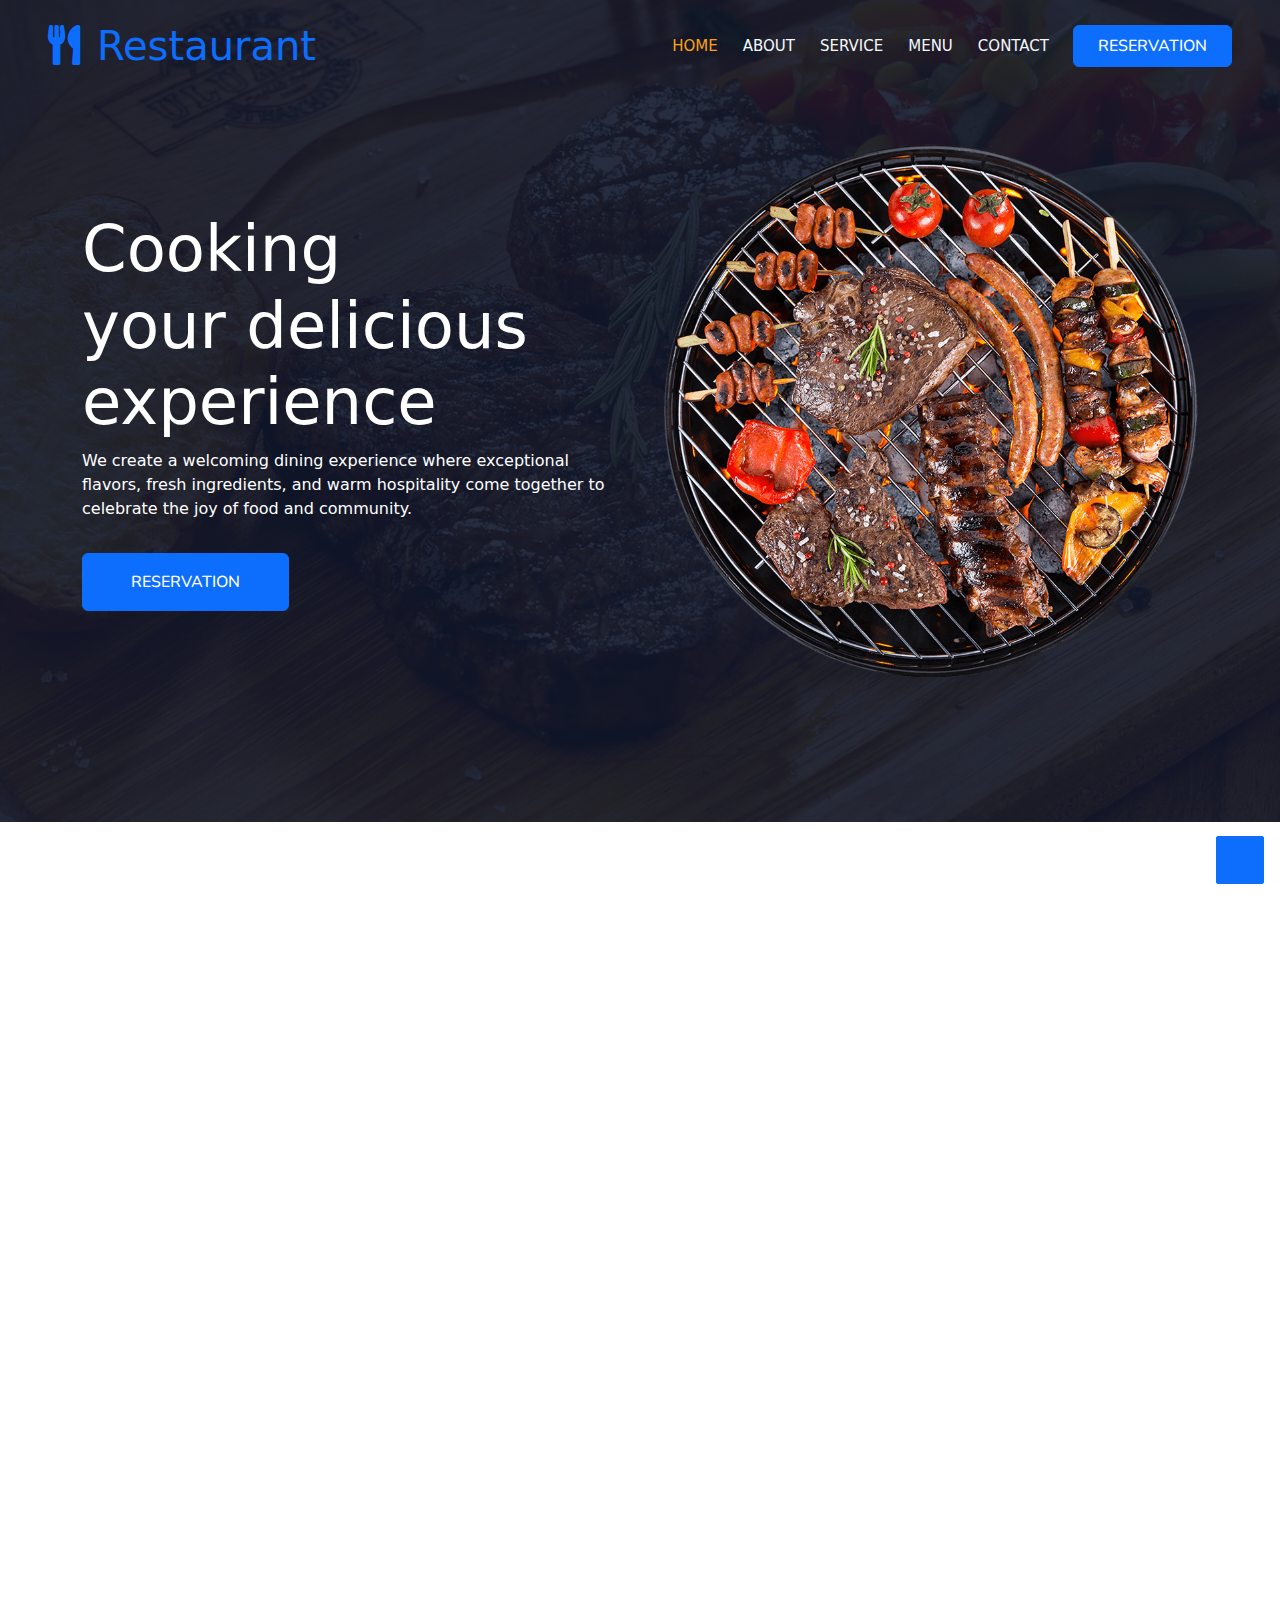
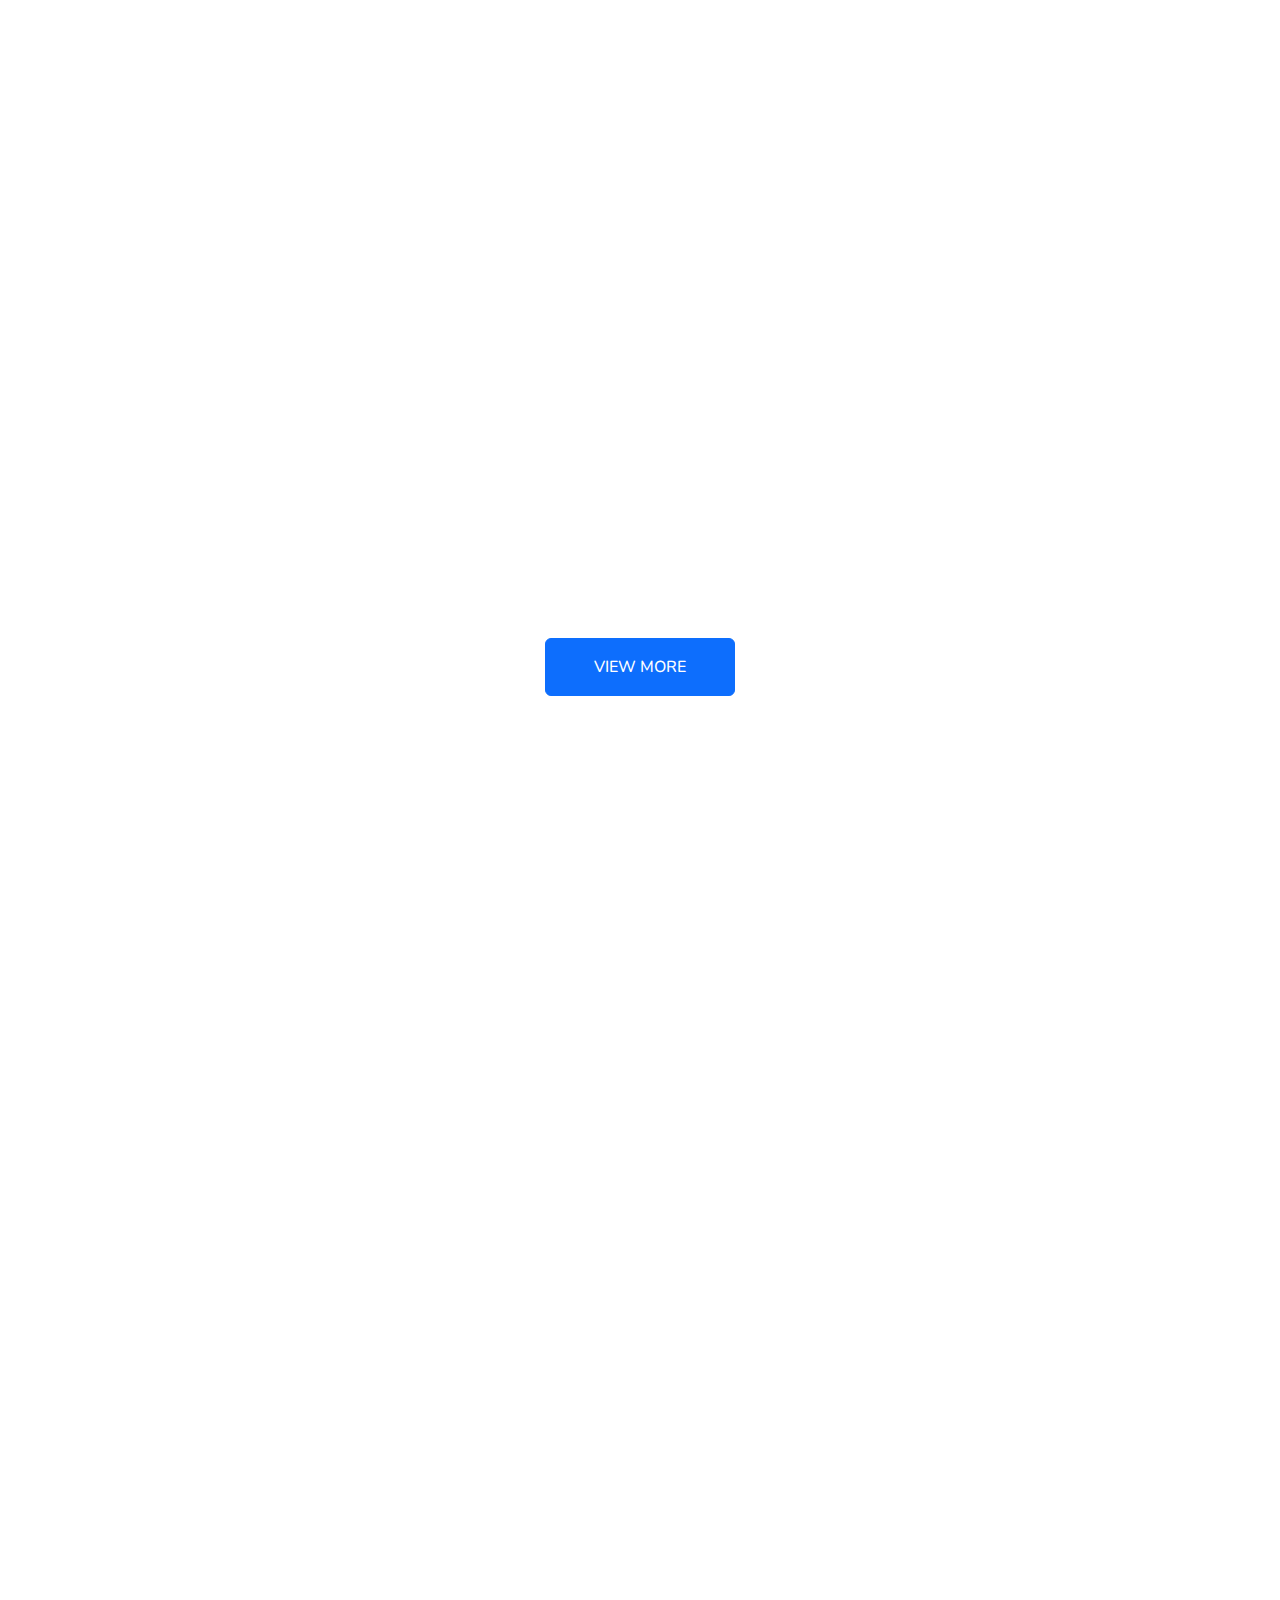
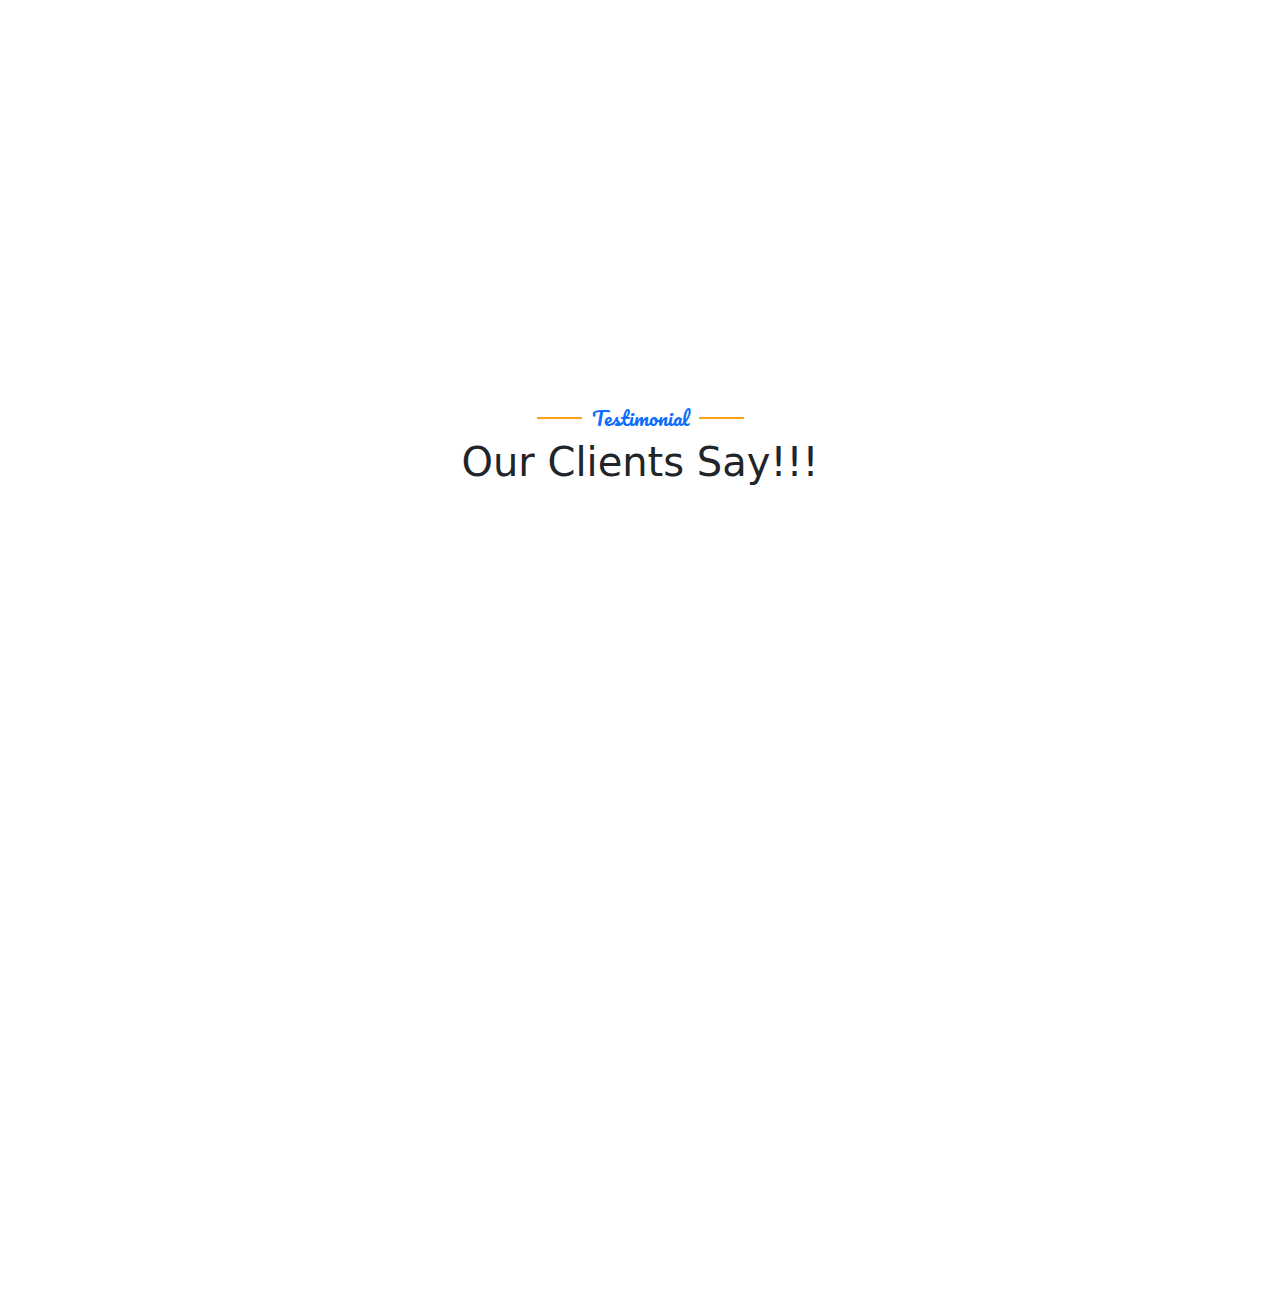
<file: index.html>
<!DOCTYPE html>
<html lang="en">

<head>
    <meta charset="utf-8">
    <title>Restaurant - My Restaurant</title>
    <meta content="width=device-width, initial-scale=1.0" name="viewport">
    <meta name="keywords" content="dining, gourmet, cuisine, menu, chef, fine dining, casual dining, foodie, hospitality, culinary experience, reservation, ambiance, flavors, fresh ingredients, seasonal menu, signature dishes, fusion, global flavors, innovative cuisine, cross-cultural, modern twist, unique dishes, flavor pairing, international cuisine, creative menu, culinary blend, food innovation, exotic flavors, fusion food, bold combinations, global fusion, taste adventure">
    <meta name="description" content="Step into a world where culinary boundaries blur with fusion cuisine at [Restaurant Name]. Experience innovative dishes blending flavors from Asia, Europe, Latin America, and beyond. Enjoy a stylish ambiance, creative menus, and bold taste adventures that redefine dining. Taste the unexpected!">

    <!-- Favicon -->
    <link href="img/favicon.ico" rel="icon">

    <!-- Google Web Fonts -->
    <link href="https://fonts.googleapis.com" rel="preconnect">
    <link href="https://fonts.gstatic.com" rel="preconnect" crossorigin>
    <link href="https://fonts.googleapis.com/css2?family=Heebo:wght@400;500;600&family=Nunito:wght@600;700;800&family=Pacifico&display=swap" rel="stylesheet">

    <!-- Icon Font Stylesheet -->
    <link href="https://cdnjs.cloudflare.com/ajax/libs/font-awesome/5.10.0/css/all.min.css" rel="stylesheet">

    <!-- Libraries Stylesheet -->
    <link href="lib/animate/animate.min.css" rel="stylesheet">
    <link href="lib/owlcarousel/assets/owl.carousel.min.css" rel="stylesheet">
    <link href="lib/tempusdominus/css/tempusdominus-bootstrap-4.min.css" rel="stylesheet" />

    <!-- Customized Bootstrap Stylesheet -->
    <link href="https://cdn.jsdelivr.net/npm/bootstrap@5.3.3/dist/css/bootstrap.min.css" rel="stylesheet" integrity="sha384-QWTKZyjpPEjISv5WaRU9OFeRpok6YctnYmDr5pNlyT2bRjXh0JMhjY6hW+ALEwIH" crossorigin="anonymous">

    <!-- CSS Stylesheet -->
    <link href="css/style.css" rel="stylesheet">
    <link href="css/responsive.css" rel="stylesheet">
</head>

<body>
    <div class="container-xxl bg-white p-0">
        <!-- Spinner Start -->
        <div id="spinner" class="show bg-white position-fixed translate-middle w-100 vh-100 top-50 start-50 d-flex flex-column align-items-center justify-content-center">
            <div class="spinner-border text-primary" style="width: 3rem; height: 3rem;" role="status">
                <span class="visually-hidden">Loading...</span>
            </div>
            <div class="mt-3 fs-5 fw-bold text-secondary text-center">
                Cooking up your delicious experience...
            </div>
        </div>
        <!-- Spinner End -->


        <!-- Navbar & Hero Start -->
        <div class="container-xxl position-relative p-0">
            <nav class="navbar navbar-expand-lg navbar-dark bg-dark px-4 px-lg-5 py-3 py-lg-0">
                <a href="#" class="navbar-brand p-0">
                    <h1 class="text-primary m-0"><i class="fa fa-utensils me-3"></i>Restaurant</h1>
                    <!-- <img src="img/logo.png" alt="Logo"> -->
                </a>
                <button class="navbar-toggler" type="button" data-bs-toggle="collapse" data-bs-target="#navbarCollapse">
                    <span class="fa fa-bars"></span>
                </button>
                <div class="collapse navbar-collapse" id="navbarCollapse">
                    <div class="navbar-nav ms-auto py-0 pe-4">
                        <a href="index.html" class="nav-item nav-link active">Home</a>
                        <a href="about.html" class="nav-item nav-link">About</a>
                        <a href="service.html" class="nav-item nav-link">Service</a>
                        <a href="menu.html" class="nav-item nav-link">Menu</a>
                        <!-- <div class="nav-item dropdown">
                            <a href="#" class="nav-link dropdown-toggle" data-bs-toggle="dropdown">Pages</a>
                            <div class="dropdown-menu m-0">
                                <a href="booking.html" class="dropdown-item">Booking</a>    MIGHT WANT TO REUSE THIS
                                <a href="team.html" class="dropdown-item">Our Team</a>
                                <a href="testimonial.html" class="dropdown-item">Testimonial</a>
                            </div>
                        </div> -->
                        <a href="contact.html" class="nav-item nav-link">Contact</a>
                    </div>
                    <a href="booking.html" class="btn btn-primary py-2 px-4">Reservation</a>
                </div>
            </nav>

            <div class="container-xxl py-5 bg-dark hero-header mb-5">
                <div class="container my-5 py-5">
                    <div class="row align-items-center g-5">
                        <div class="col-lg-6 text-center text-lg-start">
                            <h1 class="display-3 text-white animated slideInLeft">Cooking<br>your delicious experience</h1>
                            <p class="text-white animated slideInLeft mb-4 pb-2">We create a welcoming dining experience where exceptional flavors, fresh ingredients, and warm hospitality come together to celebrate the joy of food and community.</p>
                            <a href="" class="btn btn-primary py-sm-3 px-sm-5 me-3 animated slideInLeft">Reservation</a>
                        </div>
                        <div class="col-lg-6 text-center text-lg-end overflow-hidden">
                            <img class="img-fluid" src="img/hero.png" alt="">
                        </div>
                    </div>
                </div>
            </div>
        </div>
        <!-- Navbar & Hero End -->


        <!-- Service Start -->
        <div class="container-xxl py-5">
            <div class="container">
                <div class="row g-4">
                    <div class="col-lg-3 col-sm-6 wow fadeInUp" data-wow-delay="0.1s">
                        <div class="service-item rounded pt-3">
                            <div class="p-4">
                                <i class="fa fa-3x fa-user-tie text-primary mb-4"></i>
                                <h5>Master Chefs</h5>
                                <p>We have the best 5 stars Chefs with years of experience and signature dishes</p>
                            </div>
                        </div>
                    </div>
                    <div class="col-lg-3 col-sm-6 wow fadeInUp" data-wow-delay="0.3s">
                        <div class="service-item rounded pt-3">
                            <div class="p-4">
                                <i class="fa fa-3x fa-utensils text-primary mb-4"></i>
                                <h5>Quality Food</h5>
                                <p>Our meals are fresh, tasty and delicious from all fresh ingredients and well cooked</p>
                            </div>
                        </div>
                    </div>
                    <div class="col-lg-3 col-sm-6 wow fadeInUp" data-wow-delay="0.5s">
                        <div class="service-item rounded pt-3">
                            <div class="p-4">
                                <i class="fa fa-3x fa-cart-plus text-primary mb-4"></i>
                                <h5>Online Order</h5>
                                <p>We have a fast delivery order and good online services with our area</p>
                            </div>
                        </div>
                    </div>
                    <div class="col-lg-3 col-sm-6 wow fadeInUp" data-wow-delay="0.7s">
                        <div class="service-item rounded pt-3">
                            <div class="p-4">
                                <i class="fa fa-3x fa-headset text-primary mb-4"></i>
                                <h5>24/7 Service</h5>
                                <p>We are always at your service anytime you come in</p>
                            </div>
                        </div>
                    </div>
                </div>
            </div>
        </div>
        <!-- Service End -->


        <!-- About Start -->
        <div class="container-xxl py-5">
            <div class="container">
                <div class="row g-5 align-items-center">
                    <div class="col-lg-6 wow fadeInLeft" data-wow-delay="0.7s">
                        <div id="imageCarousel" class="carousel slide" data-bs-ride="carousel">
                            <!-- Indicators -->
                            <div class="carousel-indicators">
                                <button type="button" data-bs-target="#imageCarousel" data-bs-slide-to="0" class="active" aria-current="true" aria-label="Slide 1"></button>
                                <button type="button" data-bs-target="#imageCarousel" data-bs-slide-to="1" aria-label="Slide 2"></button>
                                <button type="button" data-bs-target="#imageCarousel" data-bs-slide-to="2" aria-label="Slide 3"></button>
                                <button type="button" data-bs-target="#imageCarousel" data-bs-slide-to="3" aria-label="Slide 4"></button>
                            </div>
                        
                            <!-- Carousel Items -->
                            <div class="carousel-inner">
                                <div class="carousel-item active">
                                    <img src="img/about-1.jpg" class="d-block w-100 img-fluid rounded" alt="About Image 1">
                                </div>
                                <div class="carousel-item">
                                    <img src="img/about-2.jpg" class="d-block w-100 img-fluid rounded" alt="About Image 2">
                                </div>
                                <div class="carousel-item">
                                    <img src="img/about-3.jpg" class="d-block w-100 img-fluid rounded" alt="About Image 3">
                                </div>
                                <div class="carousel-item">
                                    <img src="img/about-4.jpg" class="d-block w-100 img-fluid rounded" alt="About Image 4">
                                </div>
                            </div>
                        
                            <!-- Controls -->
                            <button class="carousel-control-prev" type="button" data-bs-target="#imageCarousel" data-bs-slide="prev">
                                <span class="carousel-control-prev-icon" aria-hidden="true"></span>
                                <span class="visually-hidden">Previous</span>
                            </button>
                            <button class="carousel-control-next" type="button" data-bs-target="#imageCarousel" data-bs-slide="next">
                                <span class="carousel-control-next-icon" aria-hidden="true"></span>
                                <span class="visually-hidden">Next</span>
                            </button>
                        </div>
                    </div>
                    <div class="col-lg-6 wow fadeInUp" data-wow-delay="0.7s">
                        <h5 class="section-title ff-secondary text-start text-primary fw-normal">About Us</h5>
                        <h1 class="mb-4">Welcome to <i class="fa fa-utensils text-primary me-2"></i>Restaurant</h1>
                        <p class="mb-4">Our restaurant offers a warm, inviting atmosphere with delicious dishes made from the freshest ingredients. We take pride in crafting meals that are both flavorful and beautifully presented, making every visit special.</p>
                        <p class="mb-4">With a focus on excellent service and hospitality, our friendly staff ensures you feel at home. Enjoy a memorable dining experience with our signature dishes and seasonal specials.</p>
                        <div class="row g-4 mb-4">
                            <div class="col-sm-6">
                                <div class="d-flex align-items-center border-start border-5 border-primary px-3">
                                    <h1 class="flex-shrink-0 display-5 text-primary mb-0" data-toggle="counter-up">5</h1>
                                    <div class="ps-4">
                                        <p class="mb-0">Years of</p>
                                        <h6 class="text-uppercase mb-0">Experience</h6>
                                    </div>
                                </div>
                            </div>
                            <div class="col-sm-6">
                                <div class="d-flex align-items-center border-start border-5 border-primary px-3">
                                    <h1 class="flex-shrink-0 display-1 text-primary mb-0" data-toggle="counter-up">15</h1>
                                    <div class="ps-4">
                                        <p class="mb-0">Popular</p>
                                        <h6 class="text-uppercase mb-0">Master Chefs</h6>
                                    </div>
                                </div>
                            </div>
                        </div>
                        <a class="btn btn-primary py-3 px-5 mt-2" href="about.html">Read More</a>
                    </div>
                </div>
            </div>
        </div>
        <!-- About End -->


        <!-- Menu Start -->
        <section class="container-xxl py-5">
            <div class="container">
                <!-- Section Title -->
                <div class="text-center wow fadeInUp" data-wow-delay="0.1s">
                    <h5 class="section-title ff-secondary text-center text-primary fw-normal">Food Menu</h5>
                    <h1 class="mb-5">Most Popular Items</h1>
                </div>
                
                <div class="row wow fadeInUp" data-wow-delay="0.1s">
                    <!-- Tab Menu -->
                    <nav class="col-lg-3 col-md-4" aria-label="Food Categories">
                        <ul class="nav nav-pills flex-column border-end">
                            <li class="nav-item">
                                <a class="nav-link d-flex align-items-center text-start" data-bs-toggle="pill" href="#tab-1" aria-controls="tab-1">
                                    <i class="fa fa-coffee fa-2x text-primary me-3"></i>
                                    <div>
                                        <small class="text-body">Popular</small>
                                        <h6 class="mt-n1 mb-0">Breakfast</h6>
                                    </div>
                                </a>
                            </li>
                            <li class="nav-item">
                                <a class="nav-link d-flex align-items-center text-start" data-bs-toggle="pill" href="#tab-2" aria-controls="tab-2">
                                    <i class="fa fa-hamburger fa-2x text-primary me-3"></i>
                                    <div>
                                        <small class="text-body">Special</small>
                                        <h6 class="mt-n1 mb-0">Lunch</h6>
                                    </div>
                                </a>
                            </li>
                            <li class="nav-item">
                                <a class="nav-link d-flex align-items-center text-start" data-bs-toggle="pill" href="#tab-3" aria-controls="tab-3">
                                    <i class="fa fa-utensils fa-2x text-primary me-3"></i>
                                    <div>
                                        <small class="text-body">Lovely</small>
                                        <h6 class="mt-n1 mb-0">Dinner</h6>
                                    </div>
                                </a>
                            </li>
                        </ul>
                    </nav>
        
                    <!-- Tab Content -->
                    <div class="col-lg-9 col-md-8">
                        <div class="tab-content">
                            <!-- Breakfast Tab -->
                            <div id="tab-1" class="tab-pane fade show" role="tabpanel" aria-labelledby="tab-1">
                                <div class="row g-4">
                                    <!-- Menu Item -->
                                    <article class="col-lg-6">
                                        <div class="d-flex align-items-center">
                                            <img class="flex-shrink-0 img-fluid rounded" src="img/menu-1.jpg" alt="Chicken Burger" style="width: 80px;">
                                            <div class="w-100 d-flex flex-column text-start ps-4">
                                                <h5 class="d-flex justify-content-between border-bottom pb-2">
                                                    <span>Chicken Burger</span>
                                                    <span class="text-primary">$115</span>
                                                </h5>
                                                <small class="fst-italic">Ipsum ipsum clita erat amet dolor justo diam</small>
                                            </div>
                                        </div>
                                    </article>
                                    <!-- Additional Menu Items ... Repeat for other items -->
                                </div>
                            </div>
                            
                            <!-- Lunch Tab -->
                            <div id="tab-2" class="tab-pane fade" role="tabpanel" aria-labelledby="tab-2">
                                <div class="row g-4">
                                    <!-- Menu Items -->
                                    <article class="col-lg-6">
                                        <div class="d-flex align-items-center">
                                            <img class="flex-shrink-0 img-fluid rounded" src="img/menu-1.jpg" alt="Chicken Burger" style="width: 80px;">
                                            <div class="w-100 d-flex flex-column text-start ps-4">
                                                <h5 class="d-flex justify-content-between border-bottom pb-2">
                                                    <span>Chicken Burger</span>
                                                    <span class="text-primary">$115</span>
                                                </h5>
                                                <small class="fst-italic">Ipsum ipsum clita erat amet dolor justo diam</small>
                                            </div>
                                        </div>
                                    </article>
                                    <!-- Additional Menu Items ... Repeat for other items -->
                                </div>
                            </div>
        
                            <!-- Dinner Tab -->
                            <div id="tab-3" class="tab-pane fade" role="tabpanel" aria-labelledby="tab-3">
                                <div class="row g-4">
                                    <!-- Menu Items -->
                                    <article class="col-lg-6">
                                        <div class="d-flex align-items-center">
                                            <img class="flex-shrink-0 img-fluid rounded" src="img/menu-1.jpg" alt="Chicken Burger" style="width: 80px;">
                                            <div class="w-100 d-flex flex-column text-start ps-4">
                                                <h5 class="d-flex justify-content-between border-bottom pb-2">
                                                    <span>Chicken Burger</span>
                                                    <span class="text-primary">$115</span>
                                                </h5>
                                                <small class="fst-italic">Ipsum ipsum clita erat amet dolor justo diam</small>
                                            </div>
                                        </div>
                                    </article>
                                    <!-- Additional Menu Items ... Repeat for other items -->
                                </div>
                            </div>
                        </div>
                    </div>
                </div>
                
                <!-- View More Button -->
                <div class="d-flex justify-content-center w-100">
                    <a class="btn btn-primary py-3 px-5 mt-2" href="menu.html" role="button" aria-label="View more food items">View More</a>
                </div>
            </div>
        </section>
        <!-- Menu End -->


        <!-- Reservation Start -->
        <div class="container-xxl py-5 px-0 wow fadeInUp" data-wow-delay="0.1s">
            <div class="row g-0">
                <div class="col-md-5 p-5 align-items-center wow fadeInLeft">
                    <div id="carouselExampleSlidesOnly" class="carousel slide" data-bs-ride="carousel">
                        <div class="carousel-inner">
                            <div class="carousel-item active">
                                <img src="img/about-2.jpg" class="d-block w-100" alt="...">
                            </div>
                            <div class="carousel-item">
                                <img src="img/about-4.jpg" class="d-block w-100" alt="...">
                            </div>
                            <div class="carousel-item">
                                <img src="img/menu-3.jpg" class="d-block w-100" alt="...">
                            </div>
                        </div>
                    </div>
                    <!-- <div class="img wow fadeInLeft" data-wow-delay="0.7s">
                        <img src="img/video.jpg" alt="">
                    </div>                  MIGHT WANT TO REUSE THIS
                    <!-- <div class="video">
                        <button type="button" class="btn-play" data-bs-toggle="modal" data-src="https://www.youtube.com/embed/DWRcNpR6Kdc" data-bs-target="#videoModal">
                            <span></span>
                        </button>
                    </div> -->
                </div>
                <div class="col-md-6 bg-dark d-flex align-items-center">
                    <div class="p-5 wow fadeInUp" data-wow-delay="0.2s">
                        <h5 class="section-title ff-secondary text-start text-primary fw-normal">Reservation</h5>
                        <h1 class="text-white mb-4">Book A Table Online</h1>
                        <form>
                            <div class="row g-3">
                                <div class="col-md-6">
                                    <div class="form-floating">
                                        <input type="text" class="form-control" id="name" placeholder="Your Name">
                                        <label for="name">Your Name</label>
                                    </div>
                                </div>
                                <div class="col-md-6">
                                    <div class="form-floating">
                                        <input type="email" class="form-control" id="email" placeholder="Your Email">
                                        <label for="email">Your Email</label>
                                    </div>
                                </div>
                                <div class="col-md-6">
                                    <div class="form-floating date" id="date3" data-target-input="nearest">
                                        <input type="text" class="form-control datetimepicker-input" id="datetime" placeholder="Date & Time" data-target="#date3" data-toggle="datetimepicker" />
                                        <label for="datetime">Date & Time</label>
                                    </div>
                                </div>
                                <div class="col-md-6">
                                    <div class="form-floating">
                                        <select class="form-select" id="select1">
                                          <option value="1">People 1</option>
                                          <option value="2">People 2</option>
                                          <option value="3">People 3</option>
                                        </select>
                                        <label for="select1">No Of People</label>
                                      </div>
                                </div>
                                <div class="col-12">
                                    <div class="form-floating">
                                        <textarea class="form-control" placeholder="Special Request" id="message" style="height: 100px"></textarea>
                                        <label for="message">Special Request</label>
                                    </div>
                                </div>
                                <div class="col-12">
                                    <button class="btn btn-primary w-100 py-3" type="submit">Book Now</button>
                                </div>
                            </div>
                        </form>
                    </div>
                </div>
            </div>
        </div>

        <!-- <!-- <div class="modal fade" id="videoModal" tabindex="-1" aria-labelledby="exampleModalLabel" aria-hidden="true">
            <div class="modal-dialog">
                <div class="modal-content rounded-0">
                    <div class="modal-header">
                        <h5 class="modal-title" id="exampleModalLabel">Youtube Video</h5>
                        <button type="button" class="btn-close" data-bs-dismiss="modal" aria-label="Close"></button>
                    </div>
                    <div class="modal-body">    MIGHT WANT TO REUSE THIS
                        <!-- 16:9 aspect ratio 
                        <div class="ratio ratio-16x9">
                            <iframe class="embed-responsive-item" src="" id="video" allowfullscreen allowscriptaccess="always"
                                allow="autoplay"></iframe>
                        </div>
                    </div>
                </div>
            </div> -->
        </div>
        <!-- Reservation End -->


        <!-- Team Start -->
        <div class="container-xxl pt-5 pb-3 wow fadeInUp">
            <div class="container">
                <div class="text-center">
                    <h5 class="section-title ff-secondary text-center text-primary fw-normal">Our Top Chefs</h5>
                    <h3 class="mb-5">We have the best chefs for all dish of your desire</h1>
                </div>
                <div class="row team-container" id="teamContainer">
                    <!-- Carousel Section -->
                    <div class="col-12 col-md-6 text-center mb-4 mb-md-0">
                        <div id="teamCarousel" class="carousel slide p-5 wow fadeInLeft"
                            data-bs-ride="carousel">
                            <div class="carousel-inner">
                                <!-- Team Members -->
                                <div class="carousel-item active" data-name="John Doe" data-role="Head Chef"
                                    data-description="John is a skilled software engineer with 5 years of experience working on cutting-edge technologies. He specializes in full-stack development."
                                    data-contact="john.doe@example.com" data-image="img/team-1.jpg">
                                    <img src="img/team-1.jpg" class="d-block mx-auto rounded-circle" alt="John Doe"
                                        style="width: 150px; height: 150px;">
                                    <h5 class="mt-3">John Doe</h5>
                                    <p class="text-muted">Head Chef</p>
                                </div>
                                <div class="carousel-item" data-name="Jane Smith" data-role="Chef 1"
                                    data-description="Jane brings creativity and innovation to every dish she prepares. Her culinary expertise is unmatched."
                                    data-contact="jane.smith@example.com" data-image="img/team-2.jpg">
                                    <img src="img/team-2.jpg" class="d-block mx-auto rounded-circle" alt="Jane Smith"
                                        style="width: 150px; height: 150px;">
                                    <h5 class="mt-3">Jane Smith</h5>
                                    <p class="text-muted">Chef 1</p>
                                </div>
                                <div class="carousel-item" data-name="Emily Johnson" data-role="Chef 2"
                                    data-description="Emily specializes in pastry and desserts, making her an invaluable asset to the team."
                                    data-contact="emily.johnson@example.com" data-image="img/team-3.jpg">
                                    <img src="img/team-3.jpg" class="d-block mx-auto rounded-circle" alt="Emily Johnson"
                                        style="width: 150px; height: 150px;">
                                    <h5 class="mt-3">Emily Johnson</h5>
                                    <p class="text-muted">Chef 2</p>
                                </div>
                                <div class="carousel-item" data-name="Michael Brown" data-role="Chef 3"
                                    data-description="Michael is known for his mastery in international cuisines and his dedication to quality."
                                    data-contact="michael.brown@example.com" data-image="img/team-4.jpg">
                                    <img src="img/team-4.jpg" class="d-block mx-auto rounded-circle" alt="Michael Brown"
                                        style="width: 150px; height: 150px;">
                                    <h5 class="mt-3">Michael Brown</h5>
                                    <p class="text-muted">Chef 3</p>
                                </div>
                            </div>
                            <!-- Carousel Controls -->
                            <button class="carousel-control-prev" type="button" data-bs-target="#teamCarousel" data-bs-slide="prev">
                                <span class="carousel-control-prev-icon" aria-hidden="true" style="filter: invert(100%) brightness(0%);"></span>
                                <span class="visually-hidden">Previous</span>
                            </button>
                            <button class="carousel-control-next" type="button" data-bs-target="#teamCarousel" data-bs-slide="next">
                                <span class="carousel-control-next-icon" aria-hidden="true" style="filter: invert(100%) brightness(0%);"></span>
                                <span class="visually-hidden">Next</span>
                            </button>
                        </div>
                    </div>
                    <!-- Details Section -->
                    <div class="col-12 col-md-6 team-details text-center text-md-start p-3"
                        style="background: rgba(122, 106, 106, 0.8); backdrop-filter: blur(10px); border-radius: 5%;">
                        <img id="profileImage" src="img/team-1.jpg" class="img-fluid rounded-circle mb-3" alt="Profile Image"
                            style="width: 150px; height: 150px;">
                        <h3 id="profileName">John Doe</h3>
                        <p id="profileRole" class="text-muted">Head Chef</p>
                        <p id="profileDescription">
                            John is a skilled culinary chef with many years of experience and with many awards and recognition. He can cook
                            any taste you desire.
                        </p>
                        <p><strong>Contact:</strong> <span id="profileContact">john.doe@example.com</span></p>
                    </div>
                </div>
            </div>
        </div>
        <!-- Team End -->


        <!-- Testimonial Start -->
        <div class="container-xxl py-5">
            <div class="container">
                <div class="text-center">
                    <h5 class="section-title ff-secondary text-center text-primary fw-normal">Testimonial</h5>
                    <h1 class="mb-5">Our Clients Say!!!</h1>
                </div>
                <div class="owl-carousel testimonial-carousel wow fadeInUp" data-wow-delay="0.1s">
                    <div class="testimonial-item bg-transparent border rounded p-4">
                        <i class="fa fa-quote-left fa-2x text-primary mb-3"></i>
                        <p>Dolor et eos labore, stet justo sed est sed. Diam sed sed dolor stet amet eirmod eos labore diam</p>
                        <div class="d-flex align-items-center">
                            <img class="img-fluid flex-shrink-0 rounded-circle" src="img/testimonial-1.jpg" style="width: 50px; height: 50px;">
                            <div class="ps-3">
                                <h5 class="mb-1">Client Name</h5>
                                <small>Profession</small>
                            </div>
                        </div>
                    </div>
                    <div class="testimonial-item bg-transparent border rounded p-4 wow fadeInUp" data-wow-delay="0.3s">
                        <i class="fa fa-quote-left fa-2x text-primary mb-3"></i>
                        <p>Dolor et eos labore, stet justo sed est sed. Diam sed sed dolor stet amet eirmod eos labore diam</p>
                        <div class="d-flex align-items-center">
                            <img class="img-fluid flex-shrink-0 rounded-circle" src="img/testimonial-2.jpg" style="width: 50px; height: 50px;">
                            <div class="ps-3">
                                <h5 class="mb-1">Client Name</h5>
                                <small>Profession</small>
                            </div>
                        </div>
                    </div>
                    <div class="testimonial-item bg-transparent border rounded p-4 wow fadeInUp" data-wow-delay="0.5s">
                        <i class="fa fa-quote-left fa-2x text-primary mb-3"></i>
                        <p>Dolor et eos labore, stet justo sed est sed. Diam sed sed dolor stet amet eirmod eos labore diam</p>
                        <div class="d-flex align-items-center">
                            <img class="img-fluid flex-shrink-0 rounded-circle" src="img/testimonial-3.jpg" style="width: 50px; height: 50px;">
                            <div class="ps-3">
                                <h5 class="mb-1">Client Name</h5>
                                <small>Profession</small>
                            </div>
                        </div>
                    </div>
                    <div class="testimonial-item bg-transparent border rounded p-4 wow fadeInUp" data-wow-delay="0.7s">
                        <i class="fa fa-quote-left fa-2x text-primary mb-3"></i>
                        <p>Dolor et eos labore, stet justo sed est sed. Diam sed sed dolor stet amet eirmod eos labore diam</p>
                        <div class="d-flex align-items-center">
                            <img class="img-fluid flex-shrink-0 rounded-circle" src="img/testimonial-4.jpg" style="width: 50px; height: 50px;">
                            <div class="ps-3">
                                <h5 class="mb-1">Client Name</h5>
                                <small>Profession</small>
                            </div>
                        </div>
                    </div>
                </div>
            </div>
        </div>
        <!-- Testimonial End -->
        

        <!-- Footer Start -->
        <div class="container-fluid bg-dark text-light footer pt-5 mt-5 wow fadeIn" data-wow-delay="0.1s">
            <div class="container py-5">
                <div class="row g-5">
                    <div class="col-lg-3 col-md-6">
                        <h4 class="section-title ff-secondary text-start text-primary fw-normal mb-4">Company</h4>
                        <a class="btn btn-link" href="">About Us</a>
                        <a class="btn btn-link" href="">Our Service</a>
                        <a class="btn btn-link" href="">Our Menu</a>
                        <a class="btn btn-link" href="">Make Reservation</a>
                        <a class="btn btn-link" href="">Contact Us</a>
                    </div>
                    <div class="col-lg-3 col-md-6">
                        <h4 class="section-title ff-secondary text-start text-primary fw-normal mb-4">Contact</h4>
                        <p class="mb-2"><i class="fa fa-map-marker-alt me-3"></i>25,Our main off avenue, Lagos</p>
                        <p class="mb-2"><i class="fa fa-phone-alt me-3"></i>+234 810 769 4432 </p>
                        <p class="mb-2"><i class="fa fa-envelope me-3"></i>info@myweb.com</p>
                        <div class="d-flex pt-2">
                            <a class="btn btn-outline-light btn-social" href=""><i class="fab fa-twitter"></i></a>
                            <a class="btn btn-outline-light btn-social" href=""><i class="fab fa-facebook-f"></i></a>
                            <a class="btn btn-outline-light btn-social" href=""><i class="fab fa-youtube"></i></a>
                            <a class="btn btn-outline-light btn-social" href=""><i class="fab fa-linkedin-in"></i></a>
                        </div>
                    </div>
                    <div class="col-lg-3 col-md-6">
                        <h4 class="section-title ff-secondary text-start text-primary fw-normal mb-4">Opening</h4>
                        <h5 class="text-light fw-normal">Monday - Saturday</h5>
                        <p>08AM - 09PM</p>
                        <h5 class="text-light fw-normal">Sunday</h5>
                        <p>10AM - 08PM</p>
                    </div>
                    <div class="col-lg-3 col-md-6">
                        <h4 class="section-title ff-secondary text-start text-primary fw-normal mb-4">Newsletter</h4>
                        <p>Subscribe to our Newsletter get latest information about us.</p>
                        <div class="position-relative mx-auto" style="max-width: 400px;">
                            <input class="form-control border-primary w-100 py-3 ps-4 pe-5" type="text" placeholder="Your email">
                            <button type="button" class="btn btn-primary py-2 position-absolute top-0 end-0 mt-2 me-2">SignUp</button>
                        </div>
                    </div>
                </div>
            </div>
            <div class="container">
                <div class="footer border-top pt-3 text-center">
                    <p class="mb-0">
                        &copy; <a class="text-decoration-none text-light" href="#">Akinola</a>, All Rights Reserved.
                        Designed By <a class="text-decoration-none text-light" href="https://akinolacodes.com">AkinolaCodes</a>
                    </p>
                </div>
            </div>
        </div>
        <!-- Footer End -->


        <!-- Back to Top -->
        <a href="" class="btn btn-primary btn-lg-square back-to-top position-fixed bottom-0 end-0 m-3">
            <i class="bi bi-arrow-up"></i>
        </a>
    </div>

    <!-- JavaScript Libraries -->
    <script src="https://cdn.jsdelivr.net/npm/bootstrap@5.3.3/dist/js/bootstrap.bundle.min.js" integrity="sha384-YvpcrYf0tY3lHB60NNkmXc5s9fDVZLESaAA55NDzOxhy9GkcIdslK1eN7N6jIeHz" crossorigin="anonymous"></script>
    <script src="https://code.jquery.com/jquery-3.4.1.min.js"></script>
    <script src="https://cdn.jsdelivr.net/npm/bootstrap@5.0.0/dist/js/bootstrap.bundle.min.js"></script>
    <script src="lib/wow/wow.min.js"></script>
    <script src="lib/easing/easing.min.js"></script>
    <script src="lib/waypoints/waypoints.min.js"></script>
    <script src="lib/counterup/counterup.min.js"></script>
    <script src="lib/owlcarousel/owl.carousel.min.js"></script>
    <script src="lib/tempusdominus/js/moment.min.js"></script>
    <script src="lib/tempusdominus/js/moment-timezone.min.js"></script>
    <script src="lib/tempusdominus/js/tempusdominus-bootstrap-4.min.js"></script>

    <!-- Template Javascript -->
    <script src="js/main.js"></script>
</body>

</html>
</file>
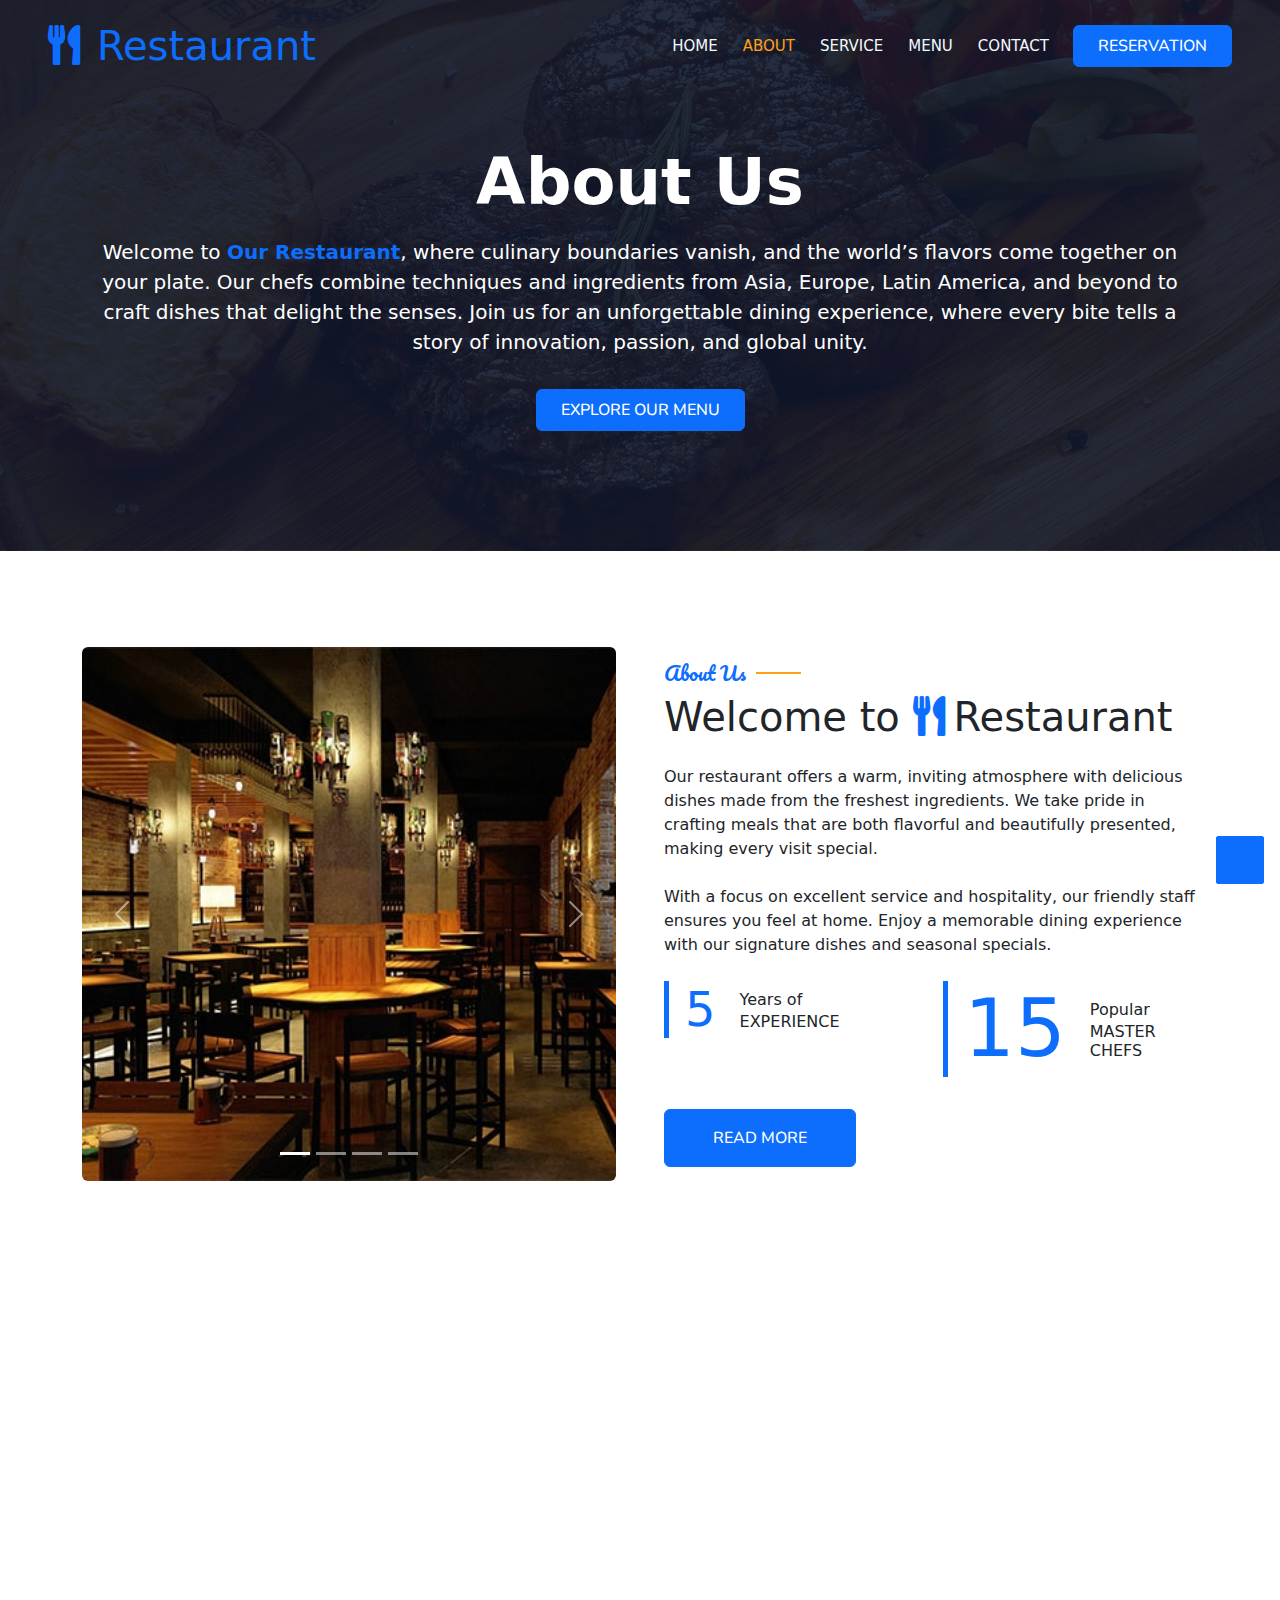
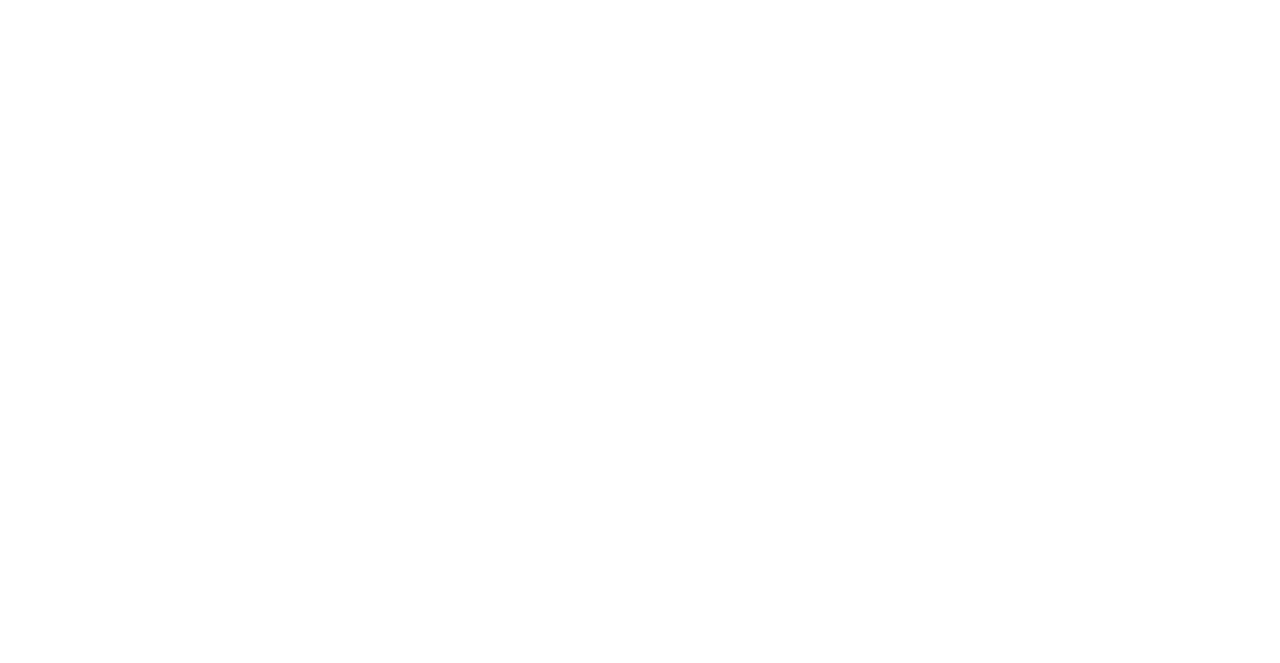
<file: about.html>
<!DOCTYPE html>
<html lang="en">

<head>
    <meta charset="utf-8">
    <title>Restaurant - My Restaurant</title>
    <meta content="width=device-width, initial-scale=1.0" name="viewport">
    <meta name="keywords"
        content="dining, gourmet, cuisine, menu, chef, fine dining, casual dining, foodie, hospitality, culinary experience, reservation, ambiance, flavors, fresh ingredients, seasonal menu, signature dishes, fusion, global flavors, innovative cuisine, cross-cultural, modern twist, unique dishes, flavor pairing, international cuisine, creative menu, culinary blend, food innovation, exotic flavors, fusion food, bold combinations, global fusion, taste adventure">
    <meta name="description"
        content="Step into a world where culinary boundaries blur with fusion cuisine at [Restaurant Name]. Experience innovative dishes blending flavors from Asia, Europe, Latin America, and beyond. Enjoy a stylish ambiance, creative menus, and bold taste adventures that redefine dining. Taste the unexpected!">
    
    <!-- Favicon -->
    <link href="img/favicon.ico" rel="icon">
    
    <!-- Google Web Fonts -->
    <link href="https://fonts.googleapis.com" rel="preconnect">
    <link href="https://fonts.gstatic.com" rel="preconnect" crossorigin>
    <link
        href="https://fonts.googleapis.com/css2?family=Heebo:wght@400;500;600&family=Nunito:wght@600;700;800&family=Pacifico&display=swap"
        rel="stylesheet">
    
    <!-- Icon Font Stylesheet -->
    <link href="https://cdnjs.cloudflare.com/ajax/libs/font-awesome/5.10.0/css/all.min.css" rel="stylesheet">
    
    <!-- Libraries Stylesheet -->
    <link href="lib/animate/animate.min.css" rel="stylesheet">
    <link href="lib/owlcarousel/assets/owl.carousel.min.css" rel="stylesheet">
    <link href="lib/tempusdominus/css/tempusdominus-bootstrap-4.min.css" rel="stylesheet" />
    
    <!-- Customized Bootstrap Stylesheet -->
    <link href="https://cdn.jsdelivr.net/npm/bootstrap@5.3.3/dist/css/bootstrap.min.css" rel="stylesheet"
        integrity="sha384-QWTKZyjpPEjISv5WaRU9OFeRpok6YctnYmDr5pNlyT2bRjXh0JMhjY6hW+ALEwIH" crossorigin="anonymous">
    
    <!-- CSS Stylesheet -->
    <link href="css/style.css" rel="stylesheet">
    <link href="css/responsive.css" rel="stylesheet">
</head>

<body>
    <div class="container-xxl bg-white p-0">
        <!-- Spinner Start -->
        <div id="spinner"
            class="show bg-white position-fixed translate-middle w-100 vh-100 top-50 start-50 d-flex flex-column align-items-center justify-content-center">
            <div class="spinner-border text-primary" style="width: 3rem; height: 3rem;" role="status">
                <span class="visually-hidden">Loading...</span>
            </div>
            <div class="mt-3 fs-5 fw-bold text-secondary text-center">
                Cooking up your delicious experience...
            </div>
        </div>
        <!-- Spinner End -->


        <!-- Navbar & Hero Start -->
        <div class="container-xxl position-relative p-0">
            <nav class="navbar navbar-expand-lg navbar-dark bg-dark px-4 px-lg-5 py-3 py-lg-0">
                <a href="index.html" class="navbar-brand p-0">
                    <h1 class="text-primary m-0"><i class="fa fa-utensils me-3"></i>Restaurant</h1>
                    <!-- <img src="img/logo.png" alt="Logo"> -->
                </a>
                <button class="navbar-toggler" type="button" data-bs-toggle="collapse" data-bs-target="#navbarCollapse">
                    <span class="fa fa-bars"></span>
                </button>
                <div class="collapse navbar-collapse" id="navbarCollapse">
                    <div class="navbar-nav ms-auto py-0 pe-4">
                        <a href="index.html" class="nav-item nav-link">Home</a>
                        <a href="about.html" class="nav-item nav-link active">About</a>
                        <a href="service.html" class="nav-item nav-link">Service</a>
                        <a href="menu.html" class="nav-item nav-link">Menu</a>
                        <!-- <div class="nav-item dropdown">
                            <a href="#" class="nav-link dropdown-toggle" data-bs-toggle="dropdown">Pages</a>
                            <div class="dropdown-menu m-0">
                                <a href="booking.html" class="dropdown-item">Booking</a>
                                <a href="team.html" class="dropdown-item">Our Team</a>
                                <a href="testimonial.html" class="dropdown-item">Testimonial</a>
                            </div>
                        </div> -->
                        <a href="contact.html" class="nav-item nav-link">Contact</a>
                    </div>
                    <a href="booking.html" class="btn btn-primary py-2 px-4">Reservation</a>
                </div>
            </nav>

            <div class="container-xxl py-5 bg-dark hero-header mb-5">
                <div class="container text-center my-5 pt-5 pb-4">
                    <h1 class="display-3 text-white fw-bold mb-3 animated slideInDown">About Us</h1>
                    <p class="text-white fs-5 animated fadeInUp" style="animation-delay: 1s;">
                        Welcome to <span class="text-primary fw-bold">Our Restaurant</span>, where culinary boundaries vanish, and the world’s
                        flavors come together on your plate.
                        Our chefs combine techniques and ingredients from Asia, Europe, Latin America, and beyond to craft dishes
                        that delight the senses.
                        Join us for an unforgettable dining experience, where every bite tells a story of innovation, passion, and
                        global unity.
                    </p>
                    <a href="menu.html" class="btn btn-primary py-2 px-4 mt-3 animated zoomIn" style="animation-delay: 1.5s;">Explore
                        Our Menu
                    </a>
                </div>
            </div>

            <!-- <div class="container-xxl py-5 bg-dark hero-header mb-5">
                <div class="container text-center my-5 pt-5 pb-4">
                    <h1 class="display-3 text-white mb-3 animated slideInDown">About Us</h1>
                    <nav aria-label="breadcrumb">
                        <ol class="breadcrumb justify-content-center text-uppercase">       (WILL USE LATER)
                            <li class="breadcrumb-item"><a href="#">Home</a></li>
                            <li class="breadcrumb-item"><a href="#">Pages</a></li>
                            <li class="breadcrumb-item text-white active" aria-current="page">About</li>
                        </ol>
                    </nav>
                </div>
            </div> -->
        </div>
        <!-- Navbar & Hero End -->


        <!-- About Start -->
        <div class="container-xxl py-5">
            <div class="container">
                <div class="row g-5 align-items-center">
                    <div class="col-lg-6 wow fadeInLeft" data-wow-delay="0.7s">
                        <div id="imageCarousel" class="carousel slide" data-bs-ride="carousel">
                            <!-- Indicators -->
                            <div class="carousel-indicators">
                                <button type="button" data-bs-target="#imageCarousel" data-bs-slide-to="0" class="active"
                                    aria-current="true" aria-label="Slide 1"></button>
                                <button type="button" data-bs-target="#imageCarousel" data-bs-slide-to="1"
                                    aria-label="Slide 2"></button>
                                <button type="button" data-bs-target="#imageCarousel" data-bs-slide-to="2"
                                    aria-label="Slide 3"></button>
                                <button type="button" data-bs-target="#imageCarousel" data-bs-slide-to="3"
                                    aria-label="Slide 4"></button>
                            </div>
        
                            <!-- Carousel Items -->
                            <div class="carousel-inner">
                                <div class="carousel-item active">
                                    <img src="img/about-1.jpg" class="d-block w-100 img-fluid rounded" alt="About Image 1">
                                </div>
                                <div class="carousel-item">
                                    <img src="img/about-2.jpg" class="d-block w-100 img-fluid rounded" alt="About Image 2">
                                </div>
                                <div class="carousel-item">
                                    <img src="img/about-3.jpg" class="d-block w-100 img-fluid rounded" alt="About Image 3">
                                </div>
                                <div class="carousel-item">
                                    <img src="img/about-4.jpg" class="d-block w-100 img-fluid rounded" alt="About Image 4">
                                </div>
                            </div>
        
                            <!-- Controls -->
                            <button class="carousel-control-prev" type="button" data-bs-target="#imageCarousel"
                                data-bs-slide="prev">
                                <span class="carousel-control-prev-icon" aria-hidden="true"></span>
                                <span class="visually-hidden">Previous</span>
                            </button>
                            <button class="carousel-control-next" type="button" data-bs-target="#imageCarousel"
                                data-bs-slide="next">
                                <span class="carousel-control-next-icon" aria-hidden="true"></span>
                                <span class="visually-hidden">Next</span>
                            </button>
                        </div>
                    </div>
                    <div class="col-lg-6 wow fadeInUp" data-wow-delay="0.7s">
                        <h5 class="section-title ff-secondary text-start text-primary fw-normal">About Us</h5>
                        <h1 class="mb-4">Welcome to <i class="fa fa-utensils text-primary me-2"></i>Restaurant</h1>
                        <p class="mb-4">Our restaurant offers a warm, inviting atmosphere with delicious dishes made from the
                            freshest ingredients. We take pride in crafting meals that are both flavorful and beautifully
                            presented, making every visit special.</p>
                        <p class="mb-4">With a focus on excellent service and hospitality, our friendly staff ensures you feel
                            at home. Enjoy a memorable dining experience with our signature dishes and seasonal specials.</p>
                        <div class="row g-4 mb-4">
                            <div class="col-sm-6">
                                <div class="d-flex align-items-center border-start border-5 border-primary px-3">
                                    <h1 class="flex-shrink-0 display-5 text-primary mb-0" data-toggle="counter-up">5</h1>
                                    <div class="ps-4">
                                        <p class="mb-0">Years of</p>
                                        <h6 class="text-uppercase mb-0">Experience</h6>
                                    </div>
                                </div>
                            </div>
                            <div class="col-sm-6">
                                <div class="d-flex align-items-center border-start border-5 border-primary px-3">
                                    <h1 class="flex-shrink-0 display-1 text-primary mb-0" data-toggle="counter-up">15</h1>
                                    <div class="ps-4">
                                        <p class="mb-0">Popular</p>
                                        <h6 class="text-uppercase mb-0">Master Chefs</h6>
                                    </div>
                                </div>
                            </div>
                        </div>
                        <a class="btn btn-primary py-3 px-5 mt-2" href="about.html">Read More</a>
                    </div>
                </div>
            </div>
        </div>


        <!-- <div class="container-xxl py-5">
            <div class="container">
                <div class="row g-5 align-items-center">
                    <div class="col-lg-6">
                        <div class="row g-3">
                            <div class="col-6 text-start">
                                <img class="img-fluid rounded w-100 wow zoomIn" data-wow-delay="0.1s" src="img/about-1.jpg">
                            </div>
                            <div class="col-6 text-start">
                                <img class="img-fluid rounded w-75 wow zoomIn" data-wow-delay="0.3s" src="img/about-2.jpg" style="margin-top: 25%;">
                            </div>
                            <div class="col-6 text-end">
                                <img class="img-fluid rounded w-75 wow zoomIn" data-wow-delay="0.5s" src="img/about-3.jpg">
                            </div>
                            <div class="col-6 text-end">
                                <img class="img-fluid rounded w-100 wow zoomIn" data-wow-delay="0.7s" src="img/about-4.jpg">
                            </div>
                        </div>
                    </div>
                    <div class="col-lg-6">
                        <h5 class="section-title ff-secondary text-start text-primary fw-normal">About Us</h5>
                        <h1 class="mb-4">Welcome to <i class="fa fa-utensils text-primary me-2"></i>Restoran</h1>
                        <p class="mb-4">Tempor erat elitr rebum at clita. Diam dolor diam ipsum sit. Aliqu diam amet diam et eos erat ipsum et lorem et sit, sed stet lorem sit.</p>
                        <p class="mb-4">Tempor erat elitr rebum at clita. Diam dolor diam ipsum sit. Aliqu diam amet diam et eos. Clita erat ipsum et lorem et sit, sed stet lorem sit clita duo justo magna dolore erat amet</p>
                        <div class="row g-4 mb-4">
                            <div class="col-sm-6">
                                <div class="d-flex align-items-center border-start border-5 border-primary px-3">
                                    <h1 class="flex-shrink-0 display-5 text-primary mb-0" data-toggle="counter-up">15</h1>
                                    <div class="ps-4">
                                        <p class="mb-0">Years of</p>
                                        <h6 class="text-uppercase mb-0">Experience</h6>
                                    </div>
                                </div>
                            </div>
                            <div class="col-sm-6">
                                <div class="d-flex align-items-center border-start border-5 border-primary px-3">
                                    <h1 class="flex-shrink-0 display-5 text-primary mb-0" data-toggle="counter-up">50</h1>
                                    <div class="ps-4">
                                        <p class="mb-0">Popular</p>
                                        <h6 class="text-uppercase mb-0">Master Chefs</h6>
                                    </div>
                                </div>
                            </div>
                        </div>
                        <a class="btn btn-primary py-3 px-5 mt-2" href="">Read More</a>
                    </div>
                </div>
            </div>
        </div> -->
        <!-- About End -->

        <!-- Team Start -->
        <div class="container-xxl pt-5 pb-3 wow fadeInUp">
            <div class="container">
                <div class="text-center">
                    <h5 class="section-title ff-secondary text-center text-primary fw-normal">Our Top Chefs</h5>
                    <h3 class="mb-5">We have the best chefs for all dish of your desire</h1>
                </div>
                <div class="row team-container" id="teamContainer">
                    <!-- Carousel Section -->
                    <div class="col-12 col-md-6 text-center mb-4 mb-md-0">
                        <div id="teamCarousel" class="carousel slide p-5 wow fadeInLeft" data-bs-ride="carousel">
                            <div class="carousel-inner">
                                <!-- Team Members -->
                                <div class="carousel-item active" data-name="John Doe" data-role="Head Chef"
                                    data-description="John is a skilled software engineer with 5 years of experience working on cutting-edge technologies. He specializes in full-stack development."
                                    data-contact="john.doe@example.com" data-image="img/team-1.jpg">
                                    <img src="img/team-1.jpg" class="d-block mx-auto rounded-circle" alt="John Doe"
                                        style="width: 150px; height: 150px;">
                                    <h5 class="mt-3">John Doe</h5>
                                    <p class="text-muted">Head Chef</p>
                                </div>
                                <div class="carousel-item" data-name="Jane Smith" data-role="Chef 1"
                                    data-description="Jane brings creativity and innovation to every dish she prepares. Her culinary expertise is unmatched."
                                    data-contact="jane.smith@example.com" data-image="img/team-2.jpg">
                                    <img src="img/team-2.jpg" class="d-block mx-auto rounded-circle" alt="Jane Smith"
                                        style="width: 150px; height: 150px;">
                                    <h5 class="mt-3">Jane Smith</h5>
                                    <p class="text-muted">Chef 1</p>
                                </div>
                                <div class="carousel-item" data-name="Emily Johnson" data-role="Chef 2"
                                    data-description="Emily specializes in pastry and desserts, making her an invaluable asset to the team."
                                    data-contact="emily.johnson@example.com" data-image="img/team-3.jpg">
                                    <img src="img/team-3.jpg" class="d-block mx-auto rounded-circle" alt="Emily Johnson"
                                        style="width: 150px; height: 150px;">
                                    <h5 class="mt-3">Emily Johnson</h5>
                                    <p class="text-muted">Chef 2</p>
                                </div>
                                <div class="carousel-item" data-name="Michael Brown" data-role="Chef 3"
                                    data-description="Michael is known for his mastery in international cuisines and his dedication to quality."
                                    data-contact="michael.brown@example.com" data-image="img/team-4.jpg">
                                    <img src="img/team-4.jpg" class="d-block mx-auto rounded-circle" alt="Michael Brown"
                                        style="width: 150px; height: 150px;">
                                    <h5 class="mt-3">Michael Brown</h5>
                                    <p class="text-muted">Chef 3</p>
                                </div>
                            </div>
                            <!-- Carousel Controls -->
                            <button class="carousel-control-prev" type="button" data-bs-target="#teamCarousel"
                                data-bs-slide="prev">
                                <span class="carousel-control-prev-icon" aria-hidden="true"
                                    style="filter: invert(100%) brightness(0%);"></span>
                                <span class="visually-hidden">Previous</span>
                            </button>
                            <button class="carousel-control-next" type="button" data-bs-target="#teamCarousel"
                                data-bs-slide="next">
                                <span class="carousel-control-next-icon" aria-hidden="true"
                                    style="filter: invert(100%) brightness(0%);"></span>
                                <span class="visually-hidden">Next</span>
                            </button>
                        </div>
                    </div>
                    <!-- Details Section -->
                    <div class="col-12 col-md-6 team-details text-center text-md-start p-3"
                        style="background: rgba(122, 106, 106, 0.8); backdrop-filter: blur(10px); border-radius: 5%;">
                        <img id="profileImage" src="img/team-1.jpg" class="img-fluid rounded-circle mb-3" alt="Profile Image"
                            style="width: 150px; height: 150px;">
                        <h3 id="profileName">John Doe</h3>
                        <p id="profileRole" class="text-muted">Head Chef</p>
                        <p id="profileDescription">
                            John is a skilled culinary chef with many years of experience and with many awards and recognition.
                            He can cook
                            any taste you desire.
                        </p>
                        <p><strong>Contact:</strong> <span id="profileContact">john.doe@example.com</span></p>
                    </div>
                </div>
            </div>
        </div>

        <!-- <div class="container-xxl pt-5 pb-3">
            <div class="container">
                <div class="text-center wow fadeInUp" data-wow-delay="0.1s">
                    <h5 class="section-title ff-secondary text-center text-primary fw-normal">Team Members</h5>
                    <h1 class="mb-5">Our Master Chefs</h1>
                </div>
                <div class="row g-4">
                    <div class="col-lg-3 col-md-6 wow fadeInUp" data-wow-delay="0.1s">
                        <div class="team-item text-center rounded overflow-hidden">
                            <div class="rounded-circle overflow-hidden m-4">
                                <img class="img-fluid" src="img/team-1.jpg" alt="">
                            </div>
                            <h5 class="mb-0">Full Name</h5>
                            <small>Designation</small>
                            <div class="d-flex justify-content-center mt-3">
                                <a class="btn btn-square btn-primary mx-1" href=""><i class="fab fa-facebook-f"></i></a>
                                <a class="btn btn-square btn-primary mx-1" href=""><i class="fab fa-twitter"></i></a>
                                <a class="btn btn-square btn-primary mx-1" href=""><i class="fab fa-instagram"></i></a>
                            </div>
                        </div>
                    </div>
                    <div class="col-lg-3 col-md-6 wow fadeInUp" data-wow-delay="0.3s">
                        <div class="team-item text-center rounded overflow-hidden">
                            <div class="rounded-circle overflow-hidden m-4">
                                <img class="img-fluid" src="img/team-2.jpg" alt="">
                            </div>
                            <h5 class="mb-0">Full Name</h5>
                            <small>Designation</small>
                            <div class="d-flex justify-content-center mt-3">
                                <a class="btn btn-square btn-primary mx-1" href=""><i class="fab fa-facebook-f"></i></a>
                                <a class="btn btn-square btn-primary mx-1" href=""><i class="fab fa-twitter"></i></a>
                                <a class="btn btn-square btn-primary mx-1" href=""><i class="fab fa-instagram"></i></a>
                            </div>
                        </div>
                    </div>
                    <div class="col-lg-3 col-md-6 wow fadeInUp" data-wow-delay="0.5s">
                        <div class="team-item text-center rounded overflow-hidden">
                            <div class="rounded-circle overflow-hidden m-4">
                                <img class="img-fluid" src="img/team-3.jpg" alt="">
                            </div>
                            <h5 class="mb-0">Full Name</h5>
                            <small>Designation</small>
                            <div class="d-flex justify-content-center mt-3">
                                <a class="btn btn-square btn-primary mx-1" href=""><i class="fab fa-facebook-f"></i></a>
                                <a class="btn btn-square btn-primary mx-1" href=""><i class="fab fa-twitter"></i></a>
                                <a class="btn btn-square btn-primary mx-1" href=""><i class="fab fa-instagram"></i></a>
                            </div>
                        </div>
                    </div>
                    <div class="col-lg-3 col-md-6 wow fadeInUp" data-wow-delay="0.7s">
                        <div class="team-item text-center rounded overflow-hidden">
                            <div class="rounded-circle overflow-hidden m-4">
                                <img class="img-fluid" src="img/team-4.jpg" alt="">
                            </div>
                            <h5 class="mb-0">Full Name</h5>
                            <small>Designation</small>
                            <div class="d-flex justify-content-center mt-3">
                                <a class="btn btn-square btn-primary mx-1" href=""><i class="fab fa-facebook-f"></i></a>
                                <a class="btn btn-square btn-primary mx-1" href=""><i class="fab fa-twitter"></i></a>
                                <a class="btn btn-square btn-primary mx-1" href=""><i class="fab fa-instagram"></i></a>
                            </div>
                        </div>
                    </div>
                </div>
            </div>
        </div> -->
        <!-- Team End -->
        

        <!-- Footer Start -->
        <div class="container-fluid bg-dark text-light footer pt-5 mt-5 wow fadeIn" data-wow-delay="0.1s">
            <div class="container py-5">
                <div class="row g-5">
                    <div class="col-lg-3 col-md-6">
                        <h4 class="section-title ff-secondary text-start text-primary fw-normal mb-4">Company</h4>
                        <a class="btn btn-link" href="">About Us</a>
                        <a class="btn btn-link" href="">Our Service</a>
                        <a class="btn btn-link" href="">Our Menu</a>
                        <a class="btn btn-link" href="">Make Reservation</a>
                        <a class="btn btn-link" href="">Contact Us</a>
                    </div>
                    <div class="col-lg-3 col-md-6">
                        <h4 class="section-title ff-secondary text-start text-primary fw-normal mb-4">Contact</h4>
                        <p class="mb-2"><i class="fa fa-map-marker-alt me-3"></i>25,Our main off avenue, Lagos</p>
                        <p class="mb-2"><i class="fa fa-phone-alt me-3"></i>+234 810 769 4432 </p>
                        <p class="mb-2"><i class="fa fa-envelope me-3"></i>info@myweb.com</p>
                        <div class="d-flex pt-2">
                            <a class="btn btn-outline-light btn-social" href=""><i class="fab fa-twitter"></i></a>
                            <a class="btn btn-outline-light btn-social" href=""><i class="fab fa-facebook-f"></i></a>
                            <a class="btn btn-outline-light btn-social" href=""><i class="fab fa-youtube"></i></a>
                            <a class="btn btn-outline-light btn-social" href=""><i class="fab fa-linkedin-in"></i></a>
                        </div>
                    </div>
                    <div class="col-lg-3 col-md-6">
                        <h4 class="section-title ff-secondary text-start text-primary fw-normal mb-4">Opening</h4>
                        <h5 class="text-light fw-normal">Monday - Saturday</h5>
                        <p>08AM - 09PM</p>
                        <h5 class="text-light fw-normal">Sunday</h5>
                        <p>10AM - 08PM</p>
                    </div>
                    <div class="col-lg-3 col-md-6">
                        <h4 class="section-title ff-secondary text-start text-primary fw-normal mb-4">Newsletter</h4>
                        <p>Subscribe to our Newsletter get latest information about us.</p>
                        <div class="position-relative mx-auto" style="max-width: 400px;">
                            <input class="form-control border-primary w-100 py-3 ps-4 pe-5" type="text"
                                placeholder="Your email">
                            <button type="button"
                                class="btn btn-primary py-2 position-absolute top-0 end-0 mt-2 me-2">SignUp</button>
                        </div>
                    </div>
                </div>
            </div>
            <div class="container">
                <div class="footer border-top pt-3 text-center">
                    <p class="mb-0">
                        &copy; <a class="text-decoration-none text-light" href="#">Akinola</a>, All Rights Reserved.
                        Designed By <a class="text-decoration-none text-light" href="https://akinolacodes.com">AkinolaCodes</a>
                    </p>
                </div>
            </div>
        </div>
        <!-- Footer End -->
        
        
        <!-- Back to Top -->
        <a href="" class="btn btn-primary btn-lg-square back-to-top position-fixed bottom-0 end-0 m-3">
            <i class="bi bi-arrow-up"></i>
        </a>
    </div>

    <!-- JavaScript Libraries -->
    <script src="https://code.jquery.com/jquery-3.4.1.min.js"></script>
    <script src="https://cdn.jsdelivr.net/npm/bootstrap@5.0.0/dist/js/bootstrap.bundle.min.js"></script>
    <script src="lib/wow/wow.min.js"></script>
    <script src="lib/easing/easing.min.js"></script>
    <script src="lib/waypoints/waypoints.min.js"></script>
    <script src="lib/counterup/counterup.min.js"></script>
    <script src="lib/owlcarousel/owl.carousel.min.js"></script>
    <script src="lib/tempusdominus/js/moment.min.js"></script>
    <script src="lib/tempusdominus/js/moment-timezone.min.js"></script>
    <script src="lib/tempusdominus/js/tempusdominus-bootstrap-4.min.js"></script>

    <!-- Template Javascript -->
    <script src="js/main.js"></script>
</body>

</html>
</file>
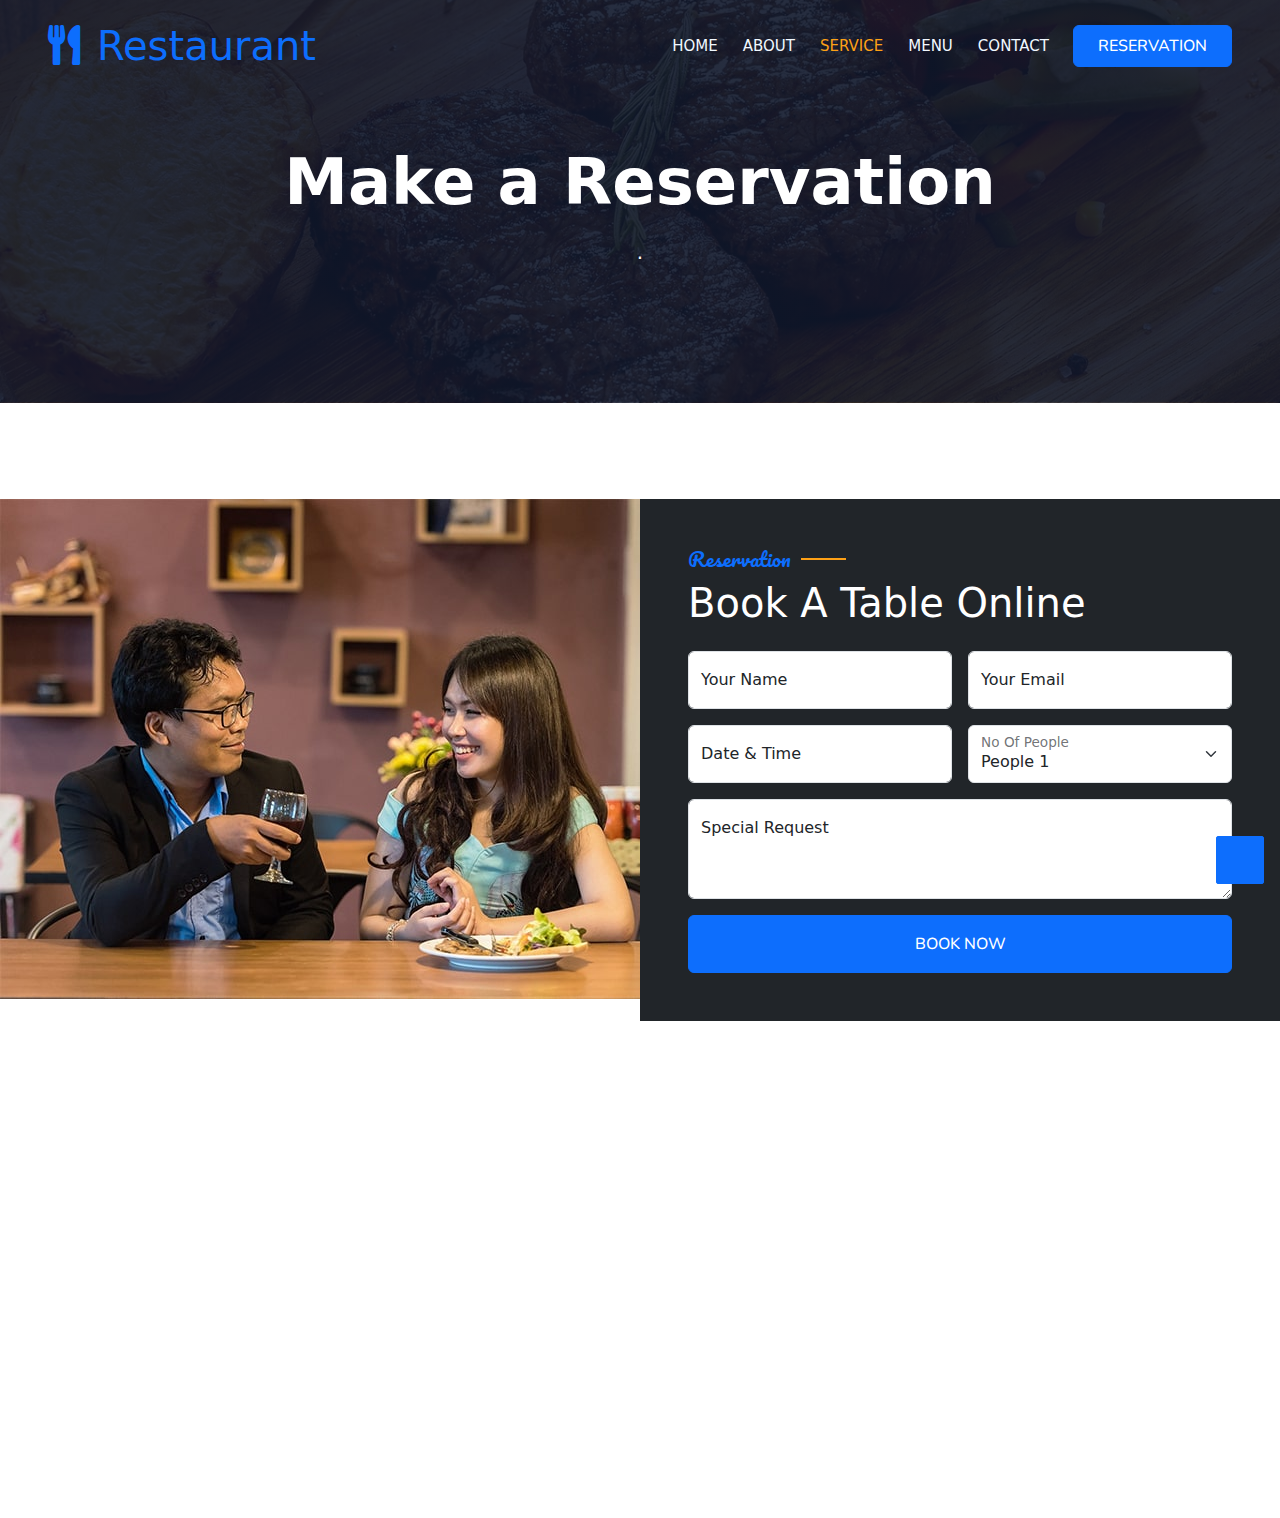
<file: booking.html>
<!DOCTYPE html>
<html lang="en">

<head>
    <meta charset="utf-8">
    <title>Restaurant - My Restaurant</title>
    <meta content="width=device-width, initial-scale=1.0" name="viewport">
    <meta name="keywords"
        content="dining, gourmet, cuisine, menu, chef, fine dining, casual dining, foodie, hospitality, culinary experience, reservation, ambiance, flavors, fresh ingredients, seasonal menu, signature dishes, fusion, global flavors, innovative cuisine, cross-cultural, modern twist, unique dishes, flavor pairing, international cuisine, creative menu, culinary blend, food innovation, exotic flavors, fusion food, bold combinations, global fusion, taste adventure">
    <meta name="description"
        content="Step into a world where culinary boundaries blur with fusion cuisine at [Restaurant Name]. Experience innovative dishes blending flavors from Asia, Europe, Latin America, and beyond. Enjoy a stylish ambiance, creative menus, and bold taste adventures that redefine dining. Taste the unexpected!">
    
    <!-- Favicon -->
    <link href="img/favicon.ico" rel="icon">
    
    <!-- Google Web Fonts -->
    <link href="https://fonts.googleapis.com" rel="preconnect">
    <link href="https://fonts.gstatic.com" rel="preconnect" crossorigin>
    <link
        href="https://fonts.googleapis.com/css2?family=Heebo:wght@400;500;600&family=Nunito:wght@600;700;800&family=Pacifico&display=swap"
        rel="stylesheet">
    
    <!-- Icon Font Stylesheet -->
    <link href="https://cdnjs.cloudflare.com/ajax/libs/font-awesome/5.10.0/css/all.min.css" rel="stylesheet">
    
    <!-- Libraries Stylesheet -->
    <link href="lib/animate/animate.min.css" rel="stylesheet">
    <link href="lib/owlcarousel/assets/owl.carousel.min.css" rel="stylesheet">
    <link href="lib/tempusdominus/css/tempusdominus-bootstrap-4.min.css" rel="stylesheet" />
    
    <!-- Customized Bootstrap Stylesheet -->
    <link href="https://cdn.jsdelivr.net/npm/bootstrap@5.3.3/dist/css/bootstrap.min.css" rel="stylesheet"
        integrity="sha384-QWTKZyjpPEjISv5WaRU9OFeRpok6YctnYmDr5pNlyT2bRjXh0JMhjY6hW+ALEwIH" crossorigin="anonymous">
    
    <!-- CSS Stylesheet -->
    <link href="css/style.css" rel="stylesheet">
    <link href="css/responsive.css" rel="stylesheet">
</head>

<body>
    <!-- Spinner Start -->
    <div id="spinner"
        class="show bg-white position-fixed translate-middle w-100 vh-100 top-50 start-50 d-flex flex-column align-items-center justify-content-center">
        <div class="spinner-border text-primary" style="width: 3rem; height: 3rem;" role="status">
            <span class="visually-hidden">Loading...</span>
        </div>
        <div class="mt-3 fs-5 fw-bold text-secondary text-center">
            Cooking up your delicious experience...
        </div>
    </div>
    <!-- Spinner End -->
    
    <!-- Navbar & Hero Start -->
    <div class="container-xxl position-relative p-0">
        <nav class="navbar navbar-expand-lg navbar-dark bg-dark px-4 px-lg-5 py-3 py-lg-0">
            <a href="index.html" class="navbar-brand p-0">
                <h1 class="text-primary m-0"><i class="fa fa-utensils me-3"></i>Restaurant</h1>
                <!-- <img src="img/logo.png" alt="Logo"> -->
            </a>
            <button class="navbar-toggler" type="button" data-bs-toggle="collapse" data-bs-target="#navbarCollapse">
                <span class="fa fa-bars"></span>
            </button>
            <div class="collapse navbar-collapse" id="navbarCollapse">
                <div class="navbar-nav ms-auto py-0 pe-4">
                    <a href="index.html" class="nav-item nav-link">Home</a>
                    <a href="about.html" class="nav-item nav-link">About</a>
                    <a href="service.html" class="nav-item nav-link active">Service</a>
                    <a href="menu.html" class="nav-item nav-link">Menu</a>
                    <!-- <div class="nav-item dropdown">
                                            <a href="#" class="nav-link dropdown-toggle" data-bs-toggle="dropdown">Pages</a>
                                            <div class="dropdown-menu m-0">
                                                <a href="booking.html" class="dropdown-item">Booking</a>    MIGHT WANT TO REUSE THIS
                                                <a href="team.html" class="dropdown-item">Our Team</a>
                                                <a href="testimonial.html" class="dropdown-item">Testimonial</a>
                                            </div>
                                        </div> -->
                    <a href="contact.html" class="nav-item nav-link">Contact</a>
                </div>
                <a href="booking.html" class="btn btn-primary py-2 px-4">Reservation</a>
            </div>
        </nav>

        <div class="container-xxl py-5 bg-dark hero-header mb-5">
            <div class="container text-center my-5 pt-5 pb-4">
                <h1 class="display-3 text-white fw-bold mb-3 animated slideInDown">Make a Reservation</h1>
                <p class="text-white fs-5 animated fadeInUp" style="animation-delay: 1s;">
                    .
                </p>
                <!-- <nav aria-label="breadcrumb">
                        <ol class="breadcrumb justify-content-center text-uppercase">
                            <li class="breadcrumb-item"><a href="#">Home</a></li>
                            <li class="breadcrumb-item"><a href="#">Pages</a></li>
                            <li class="breadcrumb-item text-white active" aria-current="page">Service</li>
                        </ol>
                </nav> -->
            </div>
        </div>
    </div>
    <!-- Navbar & Hero End -->

    <!-- Reservation Start -->
    <div class="container-xxl py-5 px-0 wow fadeInUp" data-wow-delay="0.1s">
        <div class="row g-0">
            <div class="col-md-6">
                <div class="img wow fadeInLeft" data-wow-delay="0.7s">
                    <img src="img/video.jpg" alt="">
                </div>
                <!-- <div class="video">
                    <button type="button" class="btn-play" data-bs-toggle="modal" data-src="https://www.youtube.com/embed/DWRcNpR6Kdc" data-bs-target="#videoModal">
                        <span></span>
                    </button>
                </div>-->
            </div>
            <div class="col-md-6 bg-dark d-flex align-items-center">
                <div class="p-5 wow fadeInUp" data-wow-delay="0.2s">
                    <h5 class="section-title ff-secondary text-start text-primary fw-normal">Reservation</h5>
                    <h1 class="text-white mb-4">Book A Table Online</h1>
                    <form>
                        <div class="row g-3">
                            <div class="col-md-6">
                                <div class="form-floating">
                                    <input type="text" class="form-control" id="name" placeholder="Your Name">
                                    <label for="name">Your Name</label>
                                </div>
                            </div>
                            <div class="col-md-6">
                                <div class="form-floating">
                                    <input type="email" class="form-control" id="email" placeholder="Your Email">
                                    <label for="email">Your Email</label>
                                </div>
                            </div>
                            <div class="col-md-6">
                                <div class="form-floating date" id="date3" data-target-input="nearest">
                                    <input type="text" class="form-control datetimepicker-input" id="datetime" placeholder="Date & Time" data-target="#date3" data-toggle="datetimepicker" />
                                    <label for="datetime">Date & Time</label>
                                </div>
                            </div>
                            <div class="col-md-6">
                                <div class="form-floating">
                                    <select class="form-select" id="select1">
                                        <option value="1">People 1</option>
                                        <option value="2">People 2</option>
                                        <option value="3">People 3</option>
                                    </select>
                                    <label for="select1">No Of People</label>
                                    </div>
                            </div>
                            <div class="col-12">
                                <div class="form-floating">
                                    <textarea class="form-control" placeholder="Special Request" id="message" style="height: 100px"></textarea>
                                    <label for="message">Special Request</label>
                                </div>
                            </div>
                            <div class="col-12">
                                <button class="btn btn-primary w-100 py-3" type="submit">Book Now</button>
                            </div>
                        </div>
                    </form>
                </div>
            </div>
        </div>
    </div>

    <div class="modal fade" id="videoModal" tabindex="-1" aria-labelledby="exampleModalLabel" aria-hidden="true">
        <div class="modal-dialog">
            <div class="modal-content rounded-0">
                <div class="modal-header">
                    <h5 class="modal-title" id="exampleModalLabel">Youtube Video</h5>
                    <button type="button" class="btn-close" data-bs-dismiss="modal" aria-label="Close"></button>
                </div>
                <div class="modal-body">
                    <!-- 16:9 aspect ratio -->
                    <div class="ratio ratio-16x9">
                        <iframe class="embed-responsive-item" src="" id="video" allowfullscreen allowscriptaccess="always"
                            allow="autoplay"></iframe>
                    </div>
                </div>
            </div>
        </div>
    </div>
    <!-- Reservation Start -->

    <!-- Footer Start -->
    <div class="container-fluid bg-dark text-light footer pt-5 mt-5 wow fadeIn" data-wow-delay="0.1s">
        <div class="container py-5">
            <div class="row g-5">
                <div class="col-lg-3 col-md-6">
                    <h4 class="section-title ff-secondary text-start text-primary fw-normal mb-4">Company</h4>
                    <a class="btn btn-link" href="">About Us</a>
                    <a class="btn btn-link" href="">Our Service</a>
                    <a class="btn btn-link" href="">Our Menu</a>
                    <a class="btn btn-link" href="">Make Reservation</a>
                    <a class="btn btn-link" href="">Contact Us</a>
                </div>
                <div class="col-lg-3 col-md-6">
                    <h4 class="section-title ff-secondary text-start text-primary fw-normal mb-4">Contact</h4>
                    <p class="mb-2"><i class="fa fa-map-marker-alt me-3"></i>25,Our main off avenue, Lagos</p>
                    <p class="mb-2"><i class="fa fa-phone-alt me-3"></i>+234 810 769 4432 </p>
                    <p class="mb-2"><i class="fa fa-envelope me-3"></i>info@myweb.com</p>
                    <div class="d-flex pt-2">
                        <a class="btn btn-outline-light btn-social" href=""><i class="fab fa-twitter"></i></a>
                        <a class="btn btn-outline-light btn-social" href=""><i class="fab fa-facebook-f"></i></a>
                        <a class="btn btn-outline-light btn-social" href=""><i class="fab fa-youtube"></i></a>
                        <a class="btn btn-outline-light btn-social" href=""><i class="fab fa-linkedin-in"></i></a>
                    </div>
                </div>
                <div class="col-lg-3 col-md-6">
                    <h4 class="section-title ff-secondary text-start text-primary fw-normal mb-4">Opening</h4>
                    <h5 class="text-light fw-normal">Monday - Saturday</h5>
                    <p>08AM - 09PM</p>
                    <h5 class="text-light fw-normal">Sunday</h5>
                    <p>10AM - 08PM</p>
                </div>
                <div class="col-lg-3 col-md-6">
                    <h4 class="section-title ff-secondary text-start text-primary fw-normal mb-4">Newsletter</h4>
                    <p>Subscribe to our Newsletter get latest information about us.</p>
                    <div class="position-relative mx-auto" style="max-width: 400px;">
                        <input class="form-control border-primary w-100 py-3 ps-4 pe-5" type="text"
                            placeholder="Your email">
                        <button type="button"
                            class="btn btn-primary py-2 position-absolute top-0 end-0 mt-2 me-2">SignUp</button>
                    </div>
                </div>
            </div>
        </div>
        <div class="container">
            <div class="footer border-top pt-3 text-center">
                <p class="mb-0">
                    &copy; <a class="text-decoration-none text-light" href="#">Akinola</a>, All Rights Reserved.
                    Designed By <a class="text-decoration-none text-light" href="https://akinolacodes.com">AkinolaCodes</a>
                </p>
            </div>
        </div>
    </div>
    <!-- Footer End -->
    
    <!-- Back to Top -->
    <a href="" class="btn btn-primary btn-lg-square back-to-top position-fixed bottom-0 end-0 m-3">
        <i class="bi bi-arrow-up"></i>
    </a>
</div>

    <!-- JavaScript Libraries -->
    <script src="https://code.jquery.com/jquery-3.4.1.min.js"></script>
    <script src="https://cdn.jsdelivr.net/npm/bootstrap@5.0.0/dist/js/bootstrap.bundle.min.js"></script>
    <script src="lib/wow/wow.min.js"></script>
    <script src="lib/easing/easing.min.js"></script>
    <script src="lib/waypoints/waypoints.min.js"></script>
    <script src="lib/counterup/counterup.min.js"></script>
    <script src="lib/owlcarousel/owl.carousel.min.js"></script>
    <script src="lib/tempusdominus/js/moment.min.js"></script>
    <script src="lib/tempusdominus/js/moment-timezone.min.js"></script>
    <script src="lib/tempusdominus/js/tempusdominus-bootstrap-4.min.js"></script>

    <!-- Template Javascript -->
    <script src="js/main.js"></script>
</body>

</html>
</file>
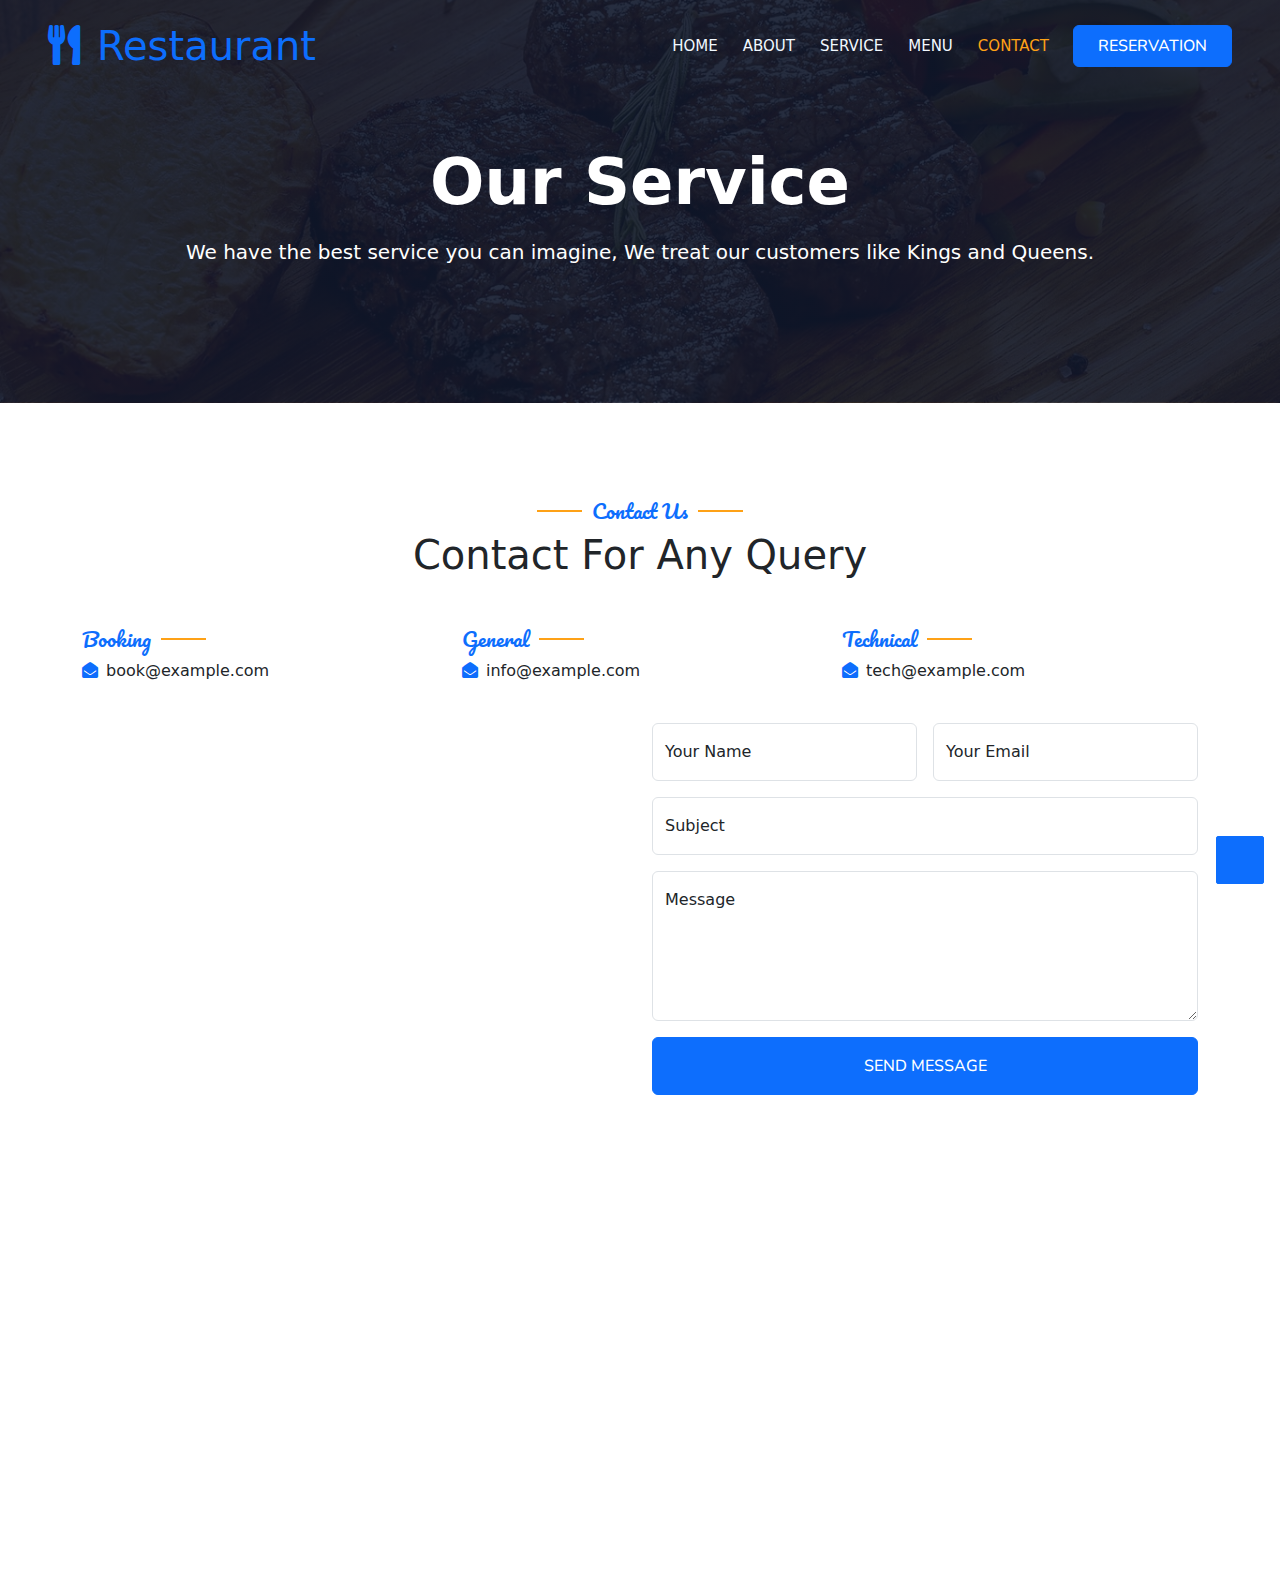
<file: contact.html>
<!DOCTYPE html>
<html lang="en">

<head>
    <meta charset="utf-8">
    <title>Restaurant - Contact</title>
    <meta content="width=device-width, initial-scale=1.0" name="viewport">
    <meta name="keywords"
        content="dining, gourmet, cuisine, menu, chef, fine dining, casual dining, foodie, hospitality, culinary experience, reservation, ambiance, flavors, fresh ingredients, seasonal menu, signature dishes, fusion, global flavors, innovative cuisine, cross-cultural, modern twist, unique dishes, flavor pairing, international cuisine, creative menu, culinary blend, food innovation, exotic flavors, fusion food, bold combinations, global fusion, taste adventure">
    <meta name="description"
        content="Step into a world where culinary boundaries blur with fusion cuisine at [Restaurant Name]. Experience innovative dishes blending flavors from Asia, Europe, Latin America, and beyond. Enjoy a stylish ambiance, creative menus, and bold taste adventures that redefine dining. Taste the unexpected!">
    
    <!-- Favicon -->
    <link href="img/favicon.ico" rel="icon">
    
    <!-- Google Web Fonts -->
    <link href="https://fonts.googleapis.com" rel="preconnect">
    <link href="https://fonts.gstatic.com" rel="preconnect" crossorigin>
    <link
        href="https://fonts.googleapis.com/css2?family=Heebo:wght@400;500;600&family=Nunito:wght@600;700;800&family=Pacifico&display=swap"
        rel="stylesheet">
    
    <!-- Icon Font Stylesheet -->
    <link href="https://cdnjs.cloudflare.com/ajax/libs/font-awesome/5.10.0/css/all.min.css" rel="stylesheet">
    
    <!-- Libraries Stylesheet -->
    <link href="lib/animate/animate.min.css" rel="stylesheet">
    <link href="lib/owlcarousel/assets/owl.carousel.min.css" rel="stylesheet">
    <link href="lib/tempusdominus/css/tempusdominus-bootstrap-4.min.css" rel="stylesheet" />
    
    <!-- Customized Bootstrap Stylesheet -->
    <link href="https://cdn.jsdelivr.net/npm/bootstrap@5.3.3/dist/css/bootstrap.min.css" rel="stylesheet"
        integrity="sha384-QWTKZyjpPEjISv5WaRU9OFeRpok6YctnYmDr5pNlyT2bRjXh0JMhjY6hW+ALEwIH" crossorigin="anonymous">
    
    <!-- CSS Stylesheet -->
    <link href="css/style.css" rel="stylesheet">
    <link href="css/responsive.css" rel="stylesheet">
</head>

<body>
    <div class="container-xxl bg-white p-0">
        <!-- Spinner Start -->
        <div id="spinner"
            class="show bg-white position-fixed translate-middle w-100 vh-100 top-50 start-50 d-flex flex-column align-items-center justify-content-center">
            <div class="spinner-border text-primary" style="width: 3rem; height: 3rem;" role="status">
                <span class="visually-hidden">Loading...</span>
            </div>
            <div class="mt-3 fs-5 fw-bold text-secondary text-center">
                Cooking up your delicious experience...
            </div>
        </div>
        <!-- Spinner End -->
        
        <!-- Navbar & Hero Start -->
        <div class="container-xxl position-relative p-0">
            <nav class="navbar navbar-expand-lg navbar-dark bg-dark px-4 px-lg-5 py-3 py-lg-0">
                <a href="index.html" class="navbar-brand p-0">
                    <h1 class="text-primary m-0"><i class="fa fa-utensils me-3"></i>Restaurant</h1>
                    <!-- <img src="img/logo.png" alt="Logo"> -->
                </a>
                <button class="navbar-toggler" type="button" data-bs-toggle="collapse" data-bs-target="#navbarCollapse">
                    <span class="fa fa-bars"></span>
                </button>
                <div class="collapse navbar-collapse" id="navbarCollapse">
                    <div class="navbar-nav ms-auto py-0 pe-4">
                        <a href="index.html" class="nav-item nav-link">Home</a>
                        <a href="about.html" class="nav-item nav-link">About</a>
                        <a href="service.html" class="nav-item nav-link">Service</a>
                        <a href="menu.html" class="nav-item nav-link">Menu</a>
                        <!-- <div class="nav-item dropdown">
                                                <a href="#" class="nav-link dropdown-toggle" data-bs-toggle="dropdown">Pages</a>
                                                <div class="dropdown-menu m-0">
                                                    <a href="booking.html" class="dropdown-item">Booking</a>    MIGHT WANT TO REUSE THIS
                                                    <a href="team.html" class="dropdown-item">Our Team</a>
                                                    <a href="testimonial.html" class="dropdown-item">Testimonial</a>
                                                </div>
                                            </div> -->
                        <a href="" class="nav-item nav-link active">Contact</a>
                    </div>
                    <a href="reservation.html" class="btn btn-primary py-2 px-4">Reservation</a>
                </div>
            </nav>
        
            <div class="container-xxl py-5 bg-dark hero-header mb-5">
                <div class="container text-center my-5 pt-5 pb-4">
                    <h1 class="display-3 text-white fw-bold mb-3 animated slideInDown">Our Service</h1>
                    <p class="text-white fs-5 animated fadeInUp" style="animation-delay: 1s;">
                        We have the best service you can imagine, We treat our customers like Kings and Queens.
                    </p>
                    <!-- <nav aria-label="breadcrumb">
                                <ol class="breadcrumb justify-content-center text-uppercase">
                                    <li class="breadcrumb-item"><a href="#">Home</a></li>
                                    <li class="breadcrumb-item"><a href="#">Pages</a></li>
                                    <li class="breadcrumb-item text-white active" aria-current="page">Service</li>
                                </ol>
                            </nav> -->
                </div>
            </div>
        </div>
        <!-- Navbar & Hero End -->


        <!-- Contact Start -->
        <div class="container-xxl py-5">
            <div class="container">
                <div class="text-center wow fadeInUp" data-wow-delay="0.1s">
                    <h5 class="section-title ff-secondary text-center text-primary fw-normal">Contact Us</h5>
                    <h1 class="mb-5">Contact For Any Query</h1>
                </div>
                <div class="row g-4">
                    <div class="col-12">
                        <div class="row gy-4">
                            <div class="col-md-4">
                                <h5 class="section-title ff-secondary fw-normal text-start text-primary">Booking</h5>
                                <p><i class="fa fa-envelope-open text-primary me-2"></i>book@example.com</p>
                            </div>
                            <div class="col-md-4">
                                <h5 class="section-title ff-secondary fw-normal text-start text-primary">General</h5>
                                <p><i class="fa fa-envelope-open text-primary me-2"></i>info@example.com</p>
                            </div>
                            <div class="col-md-4">
                                <h5 class="section-title ff-secondary fw-normal text-start text-primary">Technical</h5>
                                <p><i class="fa fa-envelope-open text-primary me-2"></i>tech@example.com</p>
                            </div>
                        </div>
                    </div>
                    <div class="col-md-6 wow fadeIn" data-wow-delay="0.1s">
                        <iframe class="position-relative rounded w-100 h-100"
                            src="https://www.google.com/maps/place/25+Ibraheem+Kosebinu+St,+Afolabi+Busstop,+off+Abisogun+Avenue,+Igando,+Lagos+102213,+Lagos/@6.5528081,3.2187701,24311m/data=!3m1!1e3!4m6!3m5!1s0x103b85aa82138791:0x58fb734ecb44ff36!8m2!3d6.5253516!4d3.2202794!16s%2Fg%2F11c898s6qv!5m1!1e2?entry=ttu&g_ep=EgoyMDI0MTIxMS4wIKXMDSoASAFQAw%3D%3D"
                            frameborder="0" style="min-height: 350px; border:0;" allowfullscreen="" aria-hidden="false"
                            tabindex="0">
                        </iframe>
                    </div>
                    <div class="col-md-6">
                        <div class="wow fadeInUp" data-wow-delay="0.2s">
                            <form>
                                <div class="row g-3">
                                    <div class="col-md-6">
                                        <div class="form-floating">
                                            <input type="text" class="form-control" id="name" placeholder="Your Name">
                                            <label for="name">Your Name</label>
                                        </div>
                                    </div>
                                    <div class="col-md-6">
                                        <div class="form-floating">
                                            <input type="email" class="form-control" id="email" placeholder="Your Email">
                                            <label for="email">Your Email</label>
                                        </div>
                                    </div>
                                    <div class="col-12">
                                        <div class="form-floating">
                                            <input type="text" class="form-control" id="subject" placeholder="Subject">
                                            <label for="subject">Subject</label>
                                        </div>
                                    </div>
                                    <div class="col-12">
                                        <div class="form-floating">
                                            <textarea class="form-control" placeholder="Leave a message here" id="message" style="height: 150px"></textarea>
                                            <label for="message">Message</label>
                                        </div>
                                    </div>
                                    <div class="col-12">
                                        <button class="btn btn-primary w-100 py-3" type="submit">Send Message</button>
                                    </div>
                                </div>
                            </form>
                        </div>
                    </div>
                </div>
            </div>
        </div>
        <!-- Contact End -->


        <!-- Footer Start -->
        <div class="container-fluid bg-dark text-light footer pt-5 mt-5 wow fadeIn" data-wow-delay="0.1s">
            <div class="container py-5">
                <div class="row g-5">
                    <div class="col-lg-3 col-md-6">
                        <h4 class="section-title ff-secondary text-start text-primary fw-normal mb-4">Company</h4>
                        <a class="btn btn-link" href="about.html">About Us</a>
                        <a class="btn btn-link" href="service.html">Our Service</a>
                        <a class="btn btn-link" href="menu.html">Our Menu</a>
                        <a class="btn btn-link" href="reservation.html">Make Reservation</a>
                        <a class="btn btn-link" href="">Contact Us</a>
                    </div>
                    <div class="col-lg-3 col-md-6">
                        <h4 class="section-title ff-secondary text-start text-primary fw-normal mb-4">Contact</h4>
                        <p class="mb-2"><i class="fa fa-map-marker-alt me-3"></i>25,Our main off avenue, Lagos</p>
                        <p class="mb-2"><i class="fa fa-phone-alt me-3"></i>+234 810 769 4432 </p>
                        <p class="mb-2"><i class="fa fa-envelope me-3"></i>info@myweb.com</p>
                        <div class="d-flex pt-2">
                            <a class="btn btn-outline-light btn-social" href=""><i class="fab fa-twitter"></i></a>
                            <a class="btn btn-outline-light btn-social" href=""><i class="fab fa-facebook-f"></i></a>
                            <a class="btn btn-outline-light btn-social" href=""><i class="fab fa-youtube"></i></a>
                            <a class="btn btn-outline-light btn-social" href=""><i class="fab fa-linkedin-in"></i></a>
                        </div>
                    </div>
                    <div class="col-lg-3 col-md-6">
                        <h4 class="section-title ff-secondary text-start text-primary fw-normal mb-4">Opening</h4>
                        <h5 class="text-light fw-normal">Monday - Saturday</h5>
                        <p>08AM - 09PM</p>
                        <h5 class="text-light fw-normal">Sunday</h5>
                        <p>10AM - 08PM</p>
                    </div>
                    <div class="col-lg-3 col-md-6">
                        <h4 class="section-title ff-secondary text-start text-primary fw-normal mb-4">Newsletter</h4>
                        <p>Subscribe to our Newsletter get latest information about us.</p>
                        <div class="position-relative mx-auto" style="max-width: 400px;">
                            <input class="form-control border-primary w-100 py-3 ps-4 pe-5" type="text"
                                placeholder="Your email">
                            <button type="button"
                                class="btn btn-primary py-2 position-absolute top-0 end-0 mt-2 me-2">SignUp</button>
                        </div>
                    </div>
                </div>
            </div>
            <div class="container">
                <div class="footer border-top pt-3 text-center">
                    <p class="mb-0">
                        &copy; <a class="text-decoration-none text-light" href="#">Akinola</a>, All Rights Reserved.
                        Designed By <a class="text-decoration-none text-light" href="https://akinolacodes.com">AkinolaCodes</a>
                    </p>
                </div>
            </div>
        </div>
        <!-- Footer End -->
        
        
        <!-- Back to Top -->
        <a href="" class="btn btn-primary btn-lg-square back-to-top position-fixed bottom-0 end-0 m-3">
            <i class="bi bi-arrow-up"></i>
        </a>
    </div>

    <!-- JavaScript Libraries -->
    <script src="https://code.jquery.com/jquery-3.4.1.min.js"></script>
    <script src="https://cdn.jsdelivr.net/npm/bootstrap@5.0.0/dist/js/bootstrap.bundle.min.js"></script>
    <script src="lib/wow/wow.min.js"></script>
    <script src="lib/easing/easing.min.js"></script>
    <script src="lib/waypoints/waypoints.min.js"></script>
    <script src="lib/counterup/counterup.min.js"></script>
    <script src="lib/owlcarousel/owl.carousel.min.js"></script>
    <script src="lib/tempusdominus/js/moment.min.js"></script>
    <script src="lib/tempusdominus/js/moment-timezone.min.js"></script>
    <script src="lib/tempusdominus/js/tempusdominus-bootstrap-4.min.js"></script>

    <!-- Template Javascript -->
    <script src="js/main.js"></script>
</body>

</html>
</file>
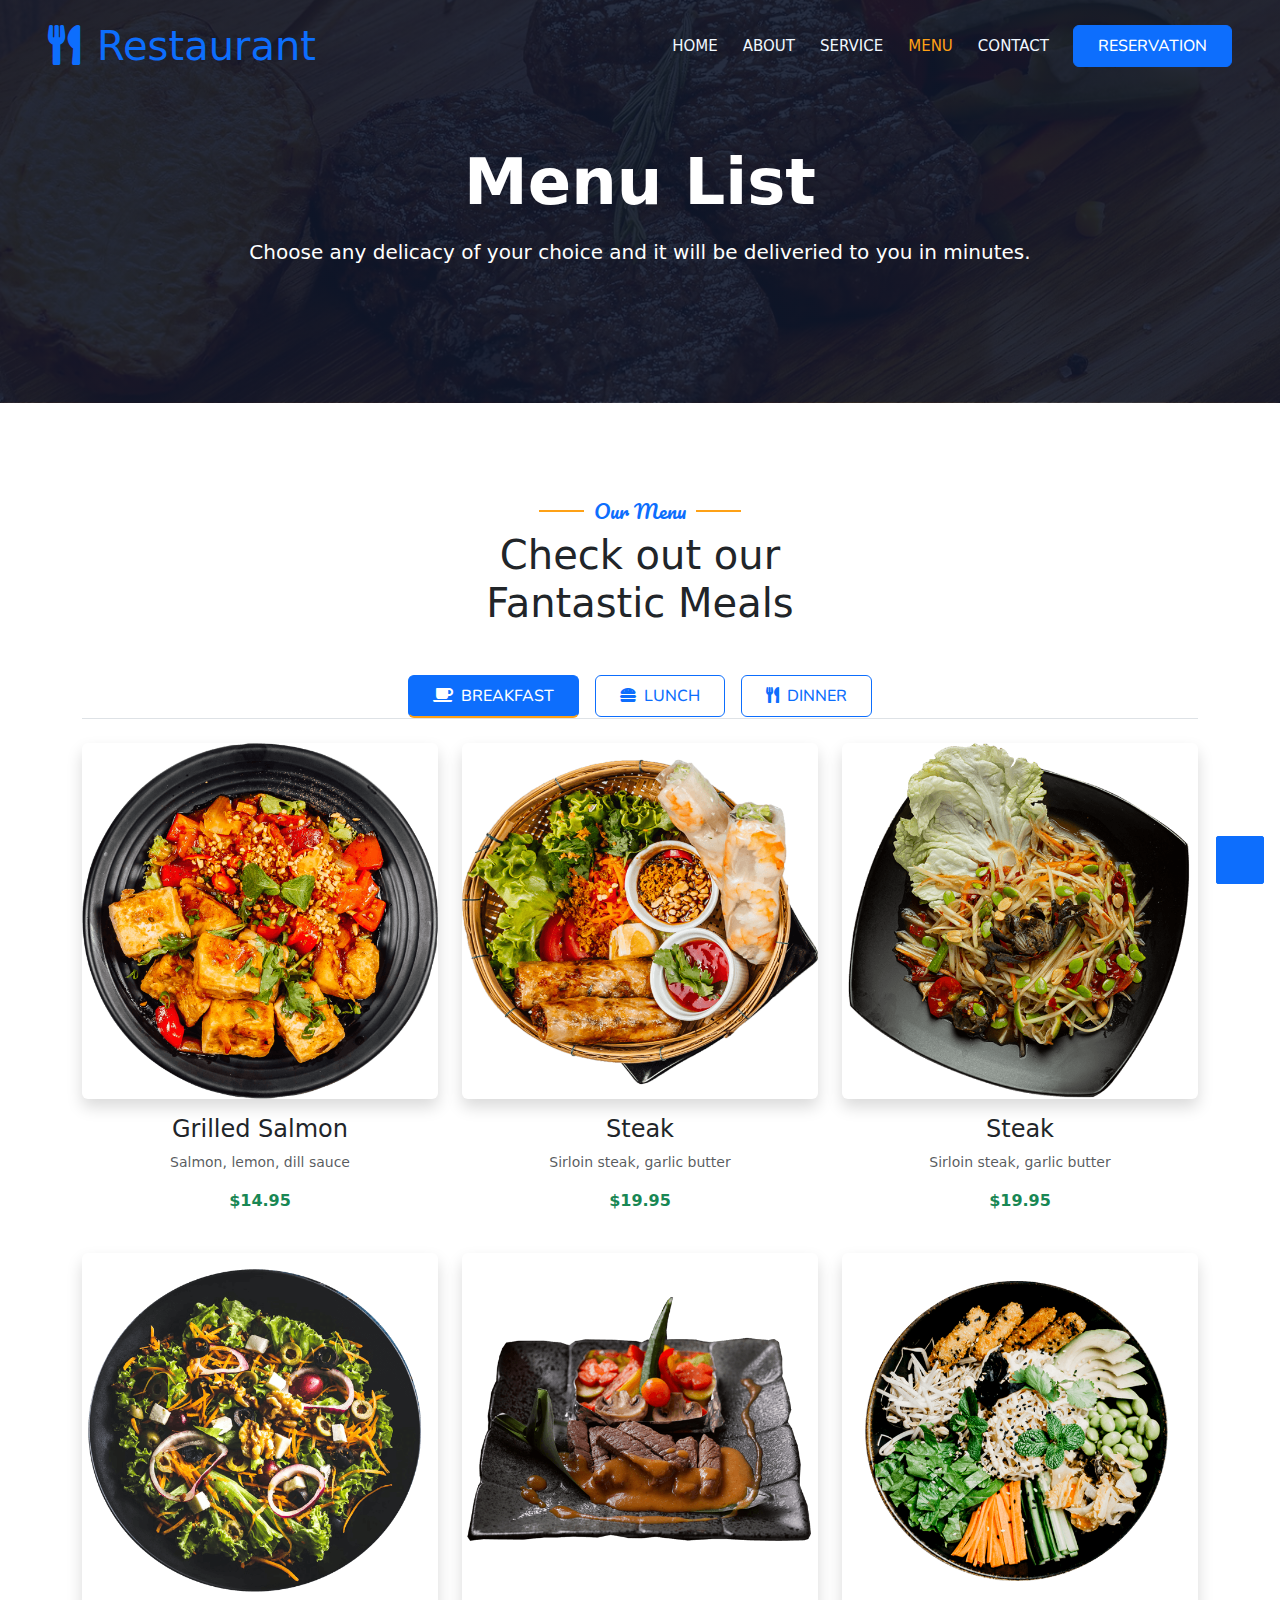
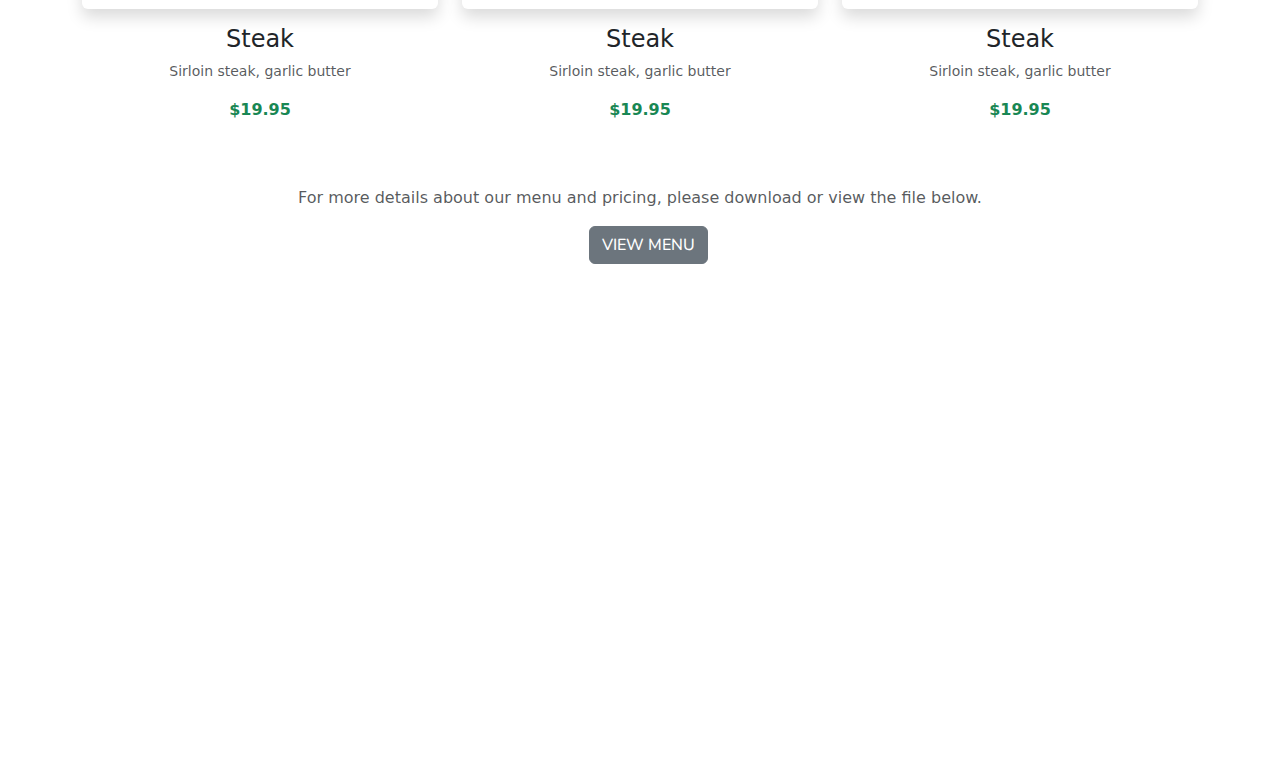
<file: menu.html>
<!DOCTYPE html>
<html lang="en">

<head>
    <meta charset="utf-8">
    <title>Restaurant - Menu</title>
    <meta content="width=device-width, initial-scale=1.0" name="viewport">
    <meta name="keywords"
        content="dining, gourmet, cuisine, menu, chef, fine dining, casual dining, foodie, hospitality, culinary experience, reservation, ambiance, flavors, fresh ingredients, seasonal menu, signature dishes, fusion, global flavors, innovative cuisine, cross-cultural, modern twist, unique dishes, flavor pairing, international cuisine, creative menu, culinary blend, food innovation, exotic flavors, fusion food, bold combinations, global fusion, taste adventure">
    <meta name="description"
        content="Step into a world where culinary boundaries blur with fusion cuisine at [Restaurant Name]. Experience innovative dishes blending flavors from Asia, Europe, Latin America, and beyond. Enjoy a stylish ambiance, creative menus, and bold taste adventures that redefine dining. Taste the unexpected!">
    
    <!-- Favicon -->
    <link href="img/favicon.ico" rel="icon">
    
    <!-- Google Web Fonts -->
    <link href="https://fonts.googleapis.com" rel="preconnect">
    <link href="https://fonts.gstatic.com" rel="preconnect" crossorigin>
    <link
        href="https://fonts.googleapis.com/css2?family=Heebo:wght@400;500;600&family=Nunito:wght@600;700;800&family=Pacifico&display=swap"
        rel="stylesheet">
    
    <!-- Icon Font Stylesheet -->
    <link href="https://cdnjs.cloudflare.com/ajax/libs/font-awesome/5.10.0/css/all.min.css" rel="stylesheet">
    
    <!-- Libraries Stylesheet -->
    <link href="lib/animate/animate.min.css" rel="stylesheet">
    <link href="lib/owlcarousel/assets/owl.carousel.min.css" rel="stylesheet">
    <link href="lib/tempusdominus/css/tempusdominus-bootstrap-4.min.css" rel="stylesheet" />
    
    <!-- Customized Bootstrap Stylesheet -->
    <link href="https://cdn.jsdelivr.net/npm/bootstrap@5.3.3/dist/css/bootstrap.min.css" rel="stylesheet" integrity="sha384-QWTKZyjpPEjISv5WaRU9OFeRpok6YctnYmDr5pNlyT2bRjXh0JMhjY6hW+ALEwIH" crossorigin="anonymous">
    
    <!-- CSS Stylesheet -->
    <link href="css/style.css" rel="stylesheet">
    <link href="css/responsive.css" rel="stylesheet">
</head>

<body>
    <div class="container-xxl bg-white p-0">
        <!-- Spinner Start -->
        <div id="spinner"
            class="show bg-white position-fixed translate-middle w-100 vh-100 top-50 start-50 d-flex flex-column align-items-center justify-content-center">
            <div class="spinner-border text-primary" style="width: 3rem; height: 3rem;" role="status">
                <span class="visually-hidden">Loading...</span>
            </div>
            <div class="mt-3 fs-5 fw-bold text-secondary text-center">
                Cooking up your delicious experience...
            </div>
        </div>
        <!-- Spinner End -->


        <!-- Navbar & Hero Start -->
        <div class="container-xxl position-relative p-0">
            <nav class="navbar navbar-expand-lg navbar-dark bg-dark px-4 px-lg-5 py-3 py-lg-0">
                <a href="index.html" class="navbar-brand p-0">
                    <h1 class="text-primary m-0"><i class="fa fa-utensils me-3"></i>Restaurant</h1>
                    <!-- <img src="img/logo.png" alt="Logo"> -->
                </a>
                <button class="navbar-toggler" type="button" data-bs-toggle="collapse" data-bs-target="#navbarCollapse">
                    <span class="fa fa-bars"></span>
                </button>
                <div class="collapse navbar-collapse" id="navbarCollapse">
                    <div class="navbar-nav ms-auto py-0 pe-4">
                        <a href="index.html" class="nav-item nav-link">Home</a>
                        <a href="about.html" class="nav-item nav-link">About</a>
                        <a href="service.html" class="nav-item nav-link">Service</a>
                        <a href="menu.html" class="nav-item nav-link active">Menu</a>
                        <!-- <div class="nav-item dropdown">
                                        <a href="#" class="nav-link dropdown-toggle" data-bs-toggle="dropdown">Pages</a>
                                        <div class="dropdown-menu m-0">
                                            <a href="booking.html" class="dropdown-item">Booking</a>    MIGHT WANT TO REUSE THIS
                                            <a href="team.html" class="dropdown-item">Our Team</a>
                                            <a href="testimonial.html" class="dropdown-item">Testimonial</a>
                                        </div>
                                    </div> -->
                        <a href="contact.html" class="nav-item nav-link">Contact</a>
                    </div>
                    <a href="reservation.html" class="btn btn-primary py-2 px-4">Reservation</a>
                </div>
            </nav>

            <div class="container-xxl py-5 bg-dark hero-header mb-5">
                <div class="container text-center my-5 pt-5 pb-4">
                    <h1 class="display-3 text-white fw-bold mb-3 animated slideInDown">Menu List</h1>
                    <p class="text-white fs-5 animated fadeInUp" style="animation-delay: 1s;">
                        Choose any delicacy of your choice and it will be deliveried to you in minutes.
                    </p>
                    <!-- <nav aria-label="breadcrumb">
                            <ol class="breadcrumb justify-content-center text-uppercase">
                                <li class="breadcrumb-item"><a href="#">Home</a></li>
                                <li class="breadcrumb-item"><a href="#">Pages</a></li>
                                <li class="breadcrumb-item text-white active" aria-current="page">Service</li>
                            </ol>
                    </nav> -->
                </div>
            </div>
        </div>
        <!-- Navbar & Hero End -->


        <!-- Menu Start -->
        <section class="container-xxl py-5">
            <div class="container">
                <!-- Menu Title -->
                <div class="text-center wow fadeInUp mb-5" data-wow-delay="0.1s">
                    <h5 class="section-title ff-secondary text-center text-primary fw-normal">Our Menu</h5>
                    <h1 class="mb-4">Check out our <br>Fantastic Meals</h1>
                </div>
        
                <!-- Menu Tabs -->
                <div class="tab-class text-center wow fadeInUp" data-wow-delay="0.1s">
                    <!-- Nav Menu -->
                    <ul class="nav nav-pills justify-content-center border-bottom mb-4">
                        <li class="nav-item">
                            <a class="btn btn-outline-primary px-4 py-2 mx-2 active" data-bs-toggle="pill"
                                href="#breakfast-menu">
                                <i class="fa fa-coffee me-2"></i>Breakfast
                            </a>
                        </li>
                        <li class="nav-item">
                            <a class="btn btn-outline-primary px-4 py-2 mx-2" data-bs-toggle="pill" href="#lunch-menu">
                                <i class="fa fa-hamburger me-2"></i>Lunch
                            </a>
                        </li>
                        <li class="nav-item">
                            <a class="btn btn-outline-primary px-4 py-2 mx-2" data-bs-toggle="pill" href="#dinner-menu">
                                <i class="fa fa-utensils me-2"></i>Dinner
                            </a>
                        </li>
                    </ul>
        
                    <!-- Tab Content -->
                    <div class="tab-content">
                        <!-- Breakfast Menu -->
                        <div id="breakfast-menu" class="tab-pane fade show active">
                            <div class="row gy-4">
                                <!-- Item 1 -->
                                <div class="col-lg-4 col-md-6 menu-item">
                                    <img src="img/menu/menu-item-1.png" class="menu-img img-fluid rounded shadow mb-3"
                                        alt="Grilled Salmon">
                                    <h4>Grilled Salmon</h4>
                                    <p class="ingredients text-muted small">Salmon, lemon, dill sauce</p>
                                    <p class="price fw-bold text-success">$14.95</p>
                                </div>
                                <!-- Item 2 -->
                                <div class="col-lg-4 col-md-6 menu-item">
                                    <img src="img/menu/menu-item-2.png" class="menu-img img-fluid rounded shadow mb-3" alt="Steak">
                                    <h4>Steak</h4>
                                    <p class="ingredients text-muted small">Sirloin steak, garlic butter</p>
                                    <p class="price fw-bold text-success">$19.95</p>
                                </div>
                                <!-- Item 3 -->
                                <div class="col-lg-4 col-md-6 menu-item">
                                    <img src="img/menu/menu-item-3.png" class="menu-img img-fluid rounded shadow mb-3" alt="Steak">
                                    <h4>Steak</h4>
                                    <p class="ingredients text-muted small">Sirloin steak, garlic butter</p>
                                    <p class="price fw-bold text-success">$19.95</p>
                                </div>
                                <!-- Item 4 -->
                                <div class="col-lg-4 col-md-6 menu-item">
                                    <img src="img/menu/menu-item-4.png" class="menu-img img-fluid rounded shadow mb-3" alt="Steak">
                                    <h4>Steak</h4>
                                    <p class="ingredients text-muted small">Sirloin steak, garlic butter</p>
                                    <p class="price fw-bold text-success">$19.95</p>
                                </div>
                                <!-- Item 5 -->
                                <div class="col-lg-4 col-md-6 menu-item">
                                    <img src="img/menu/menu-item-5.png" class="menu-img img-fluid rounded shadow mb-3" alt="Steak">
                                    <h4>Steak</h4>
                                    <p class="ingredients text-muted small">Sirloin steak, garlic butter</p>
                                    <p class="price fw-bold text-success">$19.95</p>
                                </div>
                                <!-- Item 6 -->
                                <div class="col-lg-4 col-md-6 menu-item">
                                    <img src="img/menu/menu-item-6.png" class="menu-img img-fluid rounded shadow mb-3" alt="Steak">
                                    <h4>Steak</h4>
                                    <p class="ingredients text-muted small">Sirloin steak, garlic butter</p>
                                    <p class="price fw-bold text-success">$19.95</p>
                                </div>
                            </div>
                        </div>
        
                        <!-- Lunch Menu -->
                        <div id="lunch-menu" class="tab-pane fade">
                            <div class="row gy-4">
                                <!-- Item 1 -->
                                <div class="col-lg-4 col-md-6 menu-item">
                                    <img src="img/menu/menu-item-1.png" class="menu-img img-fluid rounded shadow mb-3" alt="Grilled Salmon">
                                    <h4>Grilled Salmon</h4>
                                    <p class="ingredients text-muted small">Salmon, lemon, dill sauce</p>
                                    <p class="price fw-bold text-success">$14.95</p>
                                </div>
                                <!-- Item 2 -->
                                <div class="col-lg-4 col-md-6 menu-item">
                                    <img src="img/menu/menu-item-2.png" class="menu-img img-fluid rounded shadow mb-3" alt="Steak">
                                    <h4>Steak</h4>
                                    <p class="ingredients text-muted small">Sirloin steak, garlic butter</p>
                                    <p class="price fw-bold text-success">$19.95</p>
                                </div>
                                <!-- Item 3 -->
                                <div class="col-lg-4 col-md-6 menu-item">
                                    <img src="img/menu/menu-item-3.png" class="menu-img img-fluid rounded shadow mb-3" alt="Steak">
                                    <h4>Steak</h4>
                                    <p class="ingredients text-muted small">Sirloin steak, garlic butter</p>
                                    <p class="price fw-bold text-success">$19.95</p>
                                </div>
                                <!-- Item 4 -->
                                <div class="col-lg-4 col-md-6 menu-item">
                                    <img src="img/menu/menu-item-4.png" class="menu-img img-fluid rounded shadow mb-3" alt="Steak">
                                    <h4>Steak</h4>
                                    <p class="ingredients text-muted small">Sirloin steak, garlic butter</p>
                                    <p class="price fw-bold text-success">$19.95</p>
                                </div>
                                <!-- Item 5 -->
                                <div class="col-lg-4 col-md-6 menu-item">
                                    <img src="img/menu/menu-item-5.png" class="menu-img img-fluid rounded shadow mb-3" alt="Steak">
                                    <h4>Steak</h4>
                                    <p class="ingredients text-muted small">Sirloin steak, garlic butter</p>
                                    <p class="price fw-bold text-success">$19.95</p>
                                </div>
                                <!-- Item 6 -->
                                <div class="col-lg-4 col-md-6 menu-item">
                                    <img src="img/menu/menu-item-6.png" class="menu-img img-fluid rounded shadow mb-3" alt="Steak">
                                    <h4>Steak</h4>
                                    <p class="ingredients text-muted small">Sirloin steak, garlic butter</p>
                                    <p class="price fw-bold text-success">$19.95</p>
                                </div>
                            </div>
                        </div>
        
                        <!-- Dinner Menu -->
                        <div id="dinner-menu" class="tab-pane fade">
                            <div class="row gy-4">
                                <!-- Item 1 -->
                                <div class="col-lg-4 col-md-6 menu-item">
                                    <img src="img/menu/menu-item-1.png" class="menu-img img-fluid rounded shadow mb-3" alt="Grilled Salmon">
                                    <h4>Grilled Salmon</h4>
                                    <p class="ingredients text-muted small">Salmon, lemon, dill sauce</p>
                                    <p class="price fw-bold text-success">$14.95</p>
                                </div>
                                <!-- Item 2 -->
                                <div class="col-lg-4 col-md-6 menu-item">
                                    <img src="img/menu/menu-item-2.png" class="menu-img img-fluid rounded shadow mb-3" alt="Steak">
                                    <h4>Steak</h4>
                                    <p class="ingredients text-muted small">Sirloin steak, garlic butter</p>
                                    <p class="price fw-bold text-success">$19.95</p>
                                </div>
                                <!-- Item 3 -->
                                <div class="col-lg-4 col-md-6 menu-item">
                                    <img src="img/menu/menu-item-3.png" class="menu-img img-fluid rounded shadow mb-3" alt="Steak">
                                    <h4>Steak</h4>
                                    <p class="ingredients text-muted small">Sirloin steak, garlic butter</p>
                                    <p class="price fw-bold text-success">$19.95</p>
                                </div>
                                <!-- Item 4 -->
                                <div class="col-lg-4 col-md-6 menu-item">
                                    <img src="img/menu/menu-item-4.png" class="menu-img img-fluid rounded shadow mb-3" alt="Steak">
                                    <h4>Steak</h4>
                                    <p class="ingredients text-muted small">Sirloin steak, garlic butter</p>
                                    <p class="price fw-bold text-success">$19.95</p>
                                </div>
                                <!-- Item 5 -->
                                <div class="col-lg-4 col-md-6 menu-item">
                                    <img src="img/menu/menu-item-5.png" class="menu-img img-fluid rounded shadow mb-3" alt="Steak">
                                    <h4>Steak</h4>
                                    <p class="ingredients text-muted small">Sirloin steak, garlic butter</p>
                                    <p class="price fw-bold text-success">$19.95</p>
                                </div>
                                <!-- Item 6 -->
                                <div class="col-lg-4 col-md-6 menu-item">
                                    <img src="img/menu/menu-item-6.png" class="menu-img img-fluid rounded shadow mb-3" alt="Steak">
                                    <h4>Steak</h4>
                                    <p class="ingredients text-muted small">Sirloin steak, garlic butter</p>
                                    <p class="price fw-bold text-success">$19.95</p>
                                </div>
                            </div>
                        </div>
                    </div>
                </div>
        
                <!-- Note and File Download Section -->
                <div class="note-section text-center mt-5">
                    <p class="text-muted">For more details about our menu and pricing, please download or view the file below.
                    </p>
                    <!-- <a href="files/menu-details.pdf" class="btn btn-primary" download>Download Menu</a> -->
                    <a href="files/menu-details.pdf" class="btn btn-secondary ms-3" target="_blank">View Menu</a>
                </div>
            </div>
        </section>
        <!-- Menu End -->
        
        <!-- Footer Start -->
        <div class="container-fluid bg-dark text-light footer pt-5 mt-5 wow fadeIn" data-wow-delay="0.1s">
            <div class="container py-5">
                <div class="row g-5">
                    <div class="col-lg-3 col-md-6">
                        <h4 class="section-title ff-secondary text-start text-primary fw-normal mb-4">Company</h4>
                        <a class="btn btn-link" href="about.html">About Us</a>
                        <a class="btn btn-link" href="service.html">Our Service</a>
                        <a class="btn btn-link" href="">Our Menu</a>
                        <a class="btn btn-link" href="reservation.html">Make Reservation</a>
                        <a class="btn btn-link" href="contact.html">Contact Us</a>
                    </div>
                    <div class="col-lg-3 col-md-6">
                        <h4 class="section-title ff-secondary text-start text-primary fw-normal mb-4">Contact</h4>
                        <p class="mb-2"><i class="fa fa-map-marker-alt me-3"></i>25,Our main off avenue, Lagos</p>
                        <p class="mb-2"><i class="fa fa-phone-alt me-3"></i>+234 810 769 4432 </p>
                        <p class="mb-2"><i class="fa fa-envelope me-3"></i>info@myweb.com</p>
                        <div class="d-flex pt-2">
                            <a class="btn btn-outline-light btn-social" href=""><i class="fab fa-twitter"></i></a>
                            <a class="btn btn-outline-light btn-social" href=""><i class="fab fa-facebook-f"></i></a>
                            <a class="btn btn-outline-light btn-social" href=""><i class="fab fa-youtube"></i></a>
                            <a class="btn btn-outline-light btn-social" href=""><i class="fab fa-linkedin-in"></i></a>
                        </div>
                    </div>
                    <div class="col-lg-3 col-md-6">
                        <h4 class="section-title ff-secondary text-start text-primary fw-normal mb-4">Opening</h4>
                        <h5 class="text-light fw-normal">Monday - Saturday</h5>
                        <p>08AM - 09PM</p>
                        <h5 class="text-light fw-normal">Sunday</h5>
                        <p>10AM - 08PM</p>
                    </div>
                    <div class="col-lg-3 col-md-6">
                        <h4 class="section-title ff-secondary text-start text-primary fw-normal mb-4">Newsletter</h4>
                        <p>Subscribe to our Newsletter get latest information about us.</p>
                        <div class="position-relative mx-auto" style="max-width: 400px;">
                            <input class="form-control border-primary w-100 py-3 ps-4 pe-5" type="text"
                                placeholder="Your email">
                            <button type="button"
                                class="btn btn-primary py-2 position-absolute top-0 end-0 mt-2 me-2">SignUp</button>
                        </div>
                    </div>
                </div>
            </div>
            <div class="container">
                <div class="footer border-top pt-3 text-center">
                    <p class="mb-0">
                        &copy; <a class="text-decoration-none text-light" href="#">Akinola</a>, All Rights Reserved.
                        Designed By <a class="text-decoration-none text-light" href="https://akinolacodes.com">AkinolaCodes</a>
                    </p>
                </div>
            </div>
        </div>
        <!-- Footer End -->
        
        <!-- Back to Top -->
        <a href="" class="btn btn-primary btn-lg-square back-to-top position-fixed bottom-0 end-0 m-3">
            <i class="bi bi-arrow-up"></i>
        </a>
    </div>

    <!-- JavaScript Libraries -->
    <script src="https://code.jquery.com/jquery-3.4.1.min.js"></script>
    <script src="https://cdn.jsdelivr.net/npm/bootstrap@5.0.0/dist/js/bootstrap.bundle.min.js"></script>
    <script src="lib/wow/wow.min.js"></script>
    <script src="lib/easing/easing.min.js"></script>
    <script src="lib/waypoints/waypoints.min.js"></script>
    <script src="lib/counterup/counterup.min.js"></script>
    <script src="lib/owlcarousel/owl.carousel.min.js"></script>
    <script src="lib/tempusdominus/js/moment.min.js"></script>
    <script src="lib/tempusdominus/js/moment-timezone.min.js"></script>
    <script src="lib/tempusdominus/js/tempusdominus-bootstrap-4.min.js"></script>

    <!-- Template Javascript -->
    <script src="js/main.js"></script>
</body>

</html>
</file>
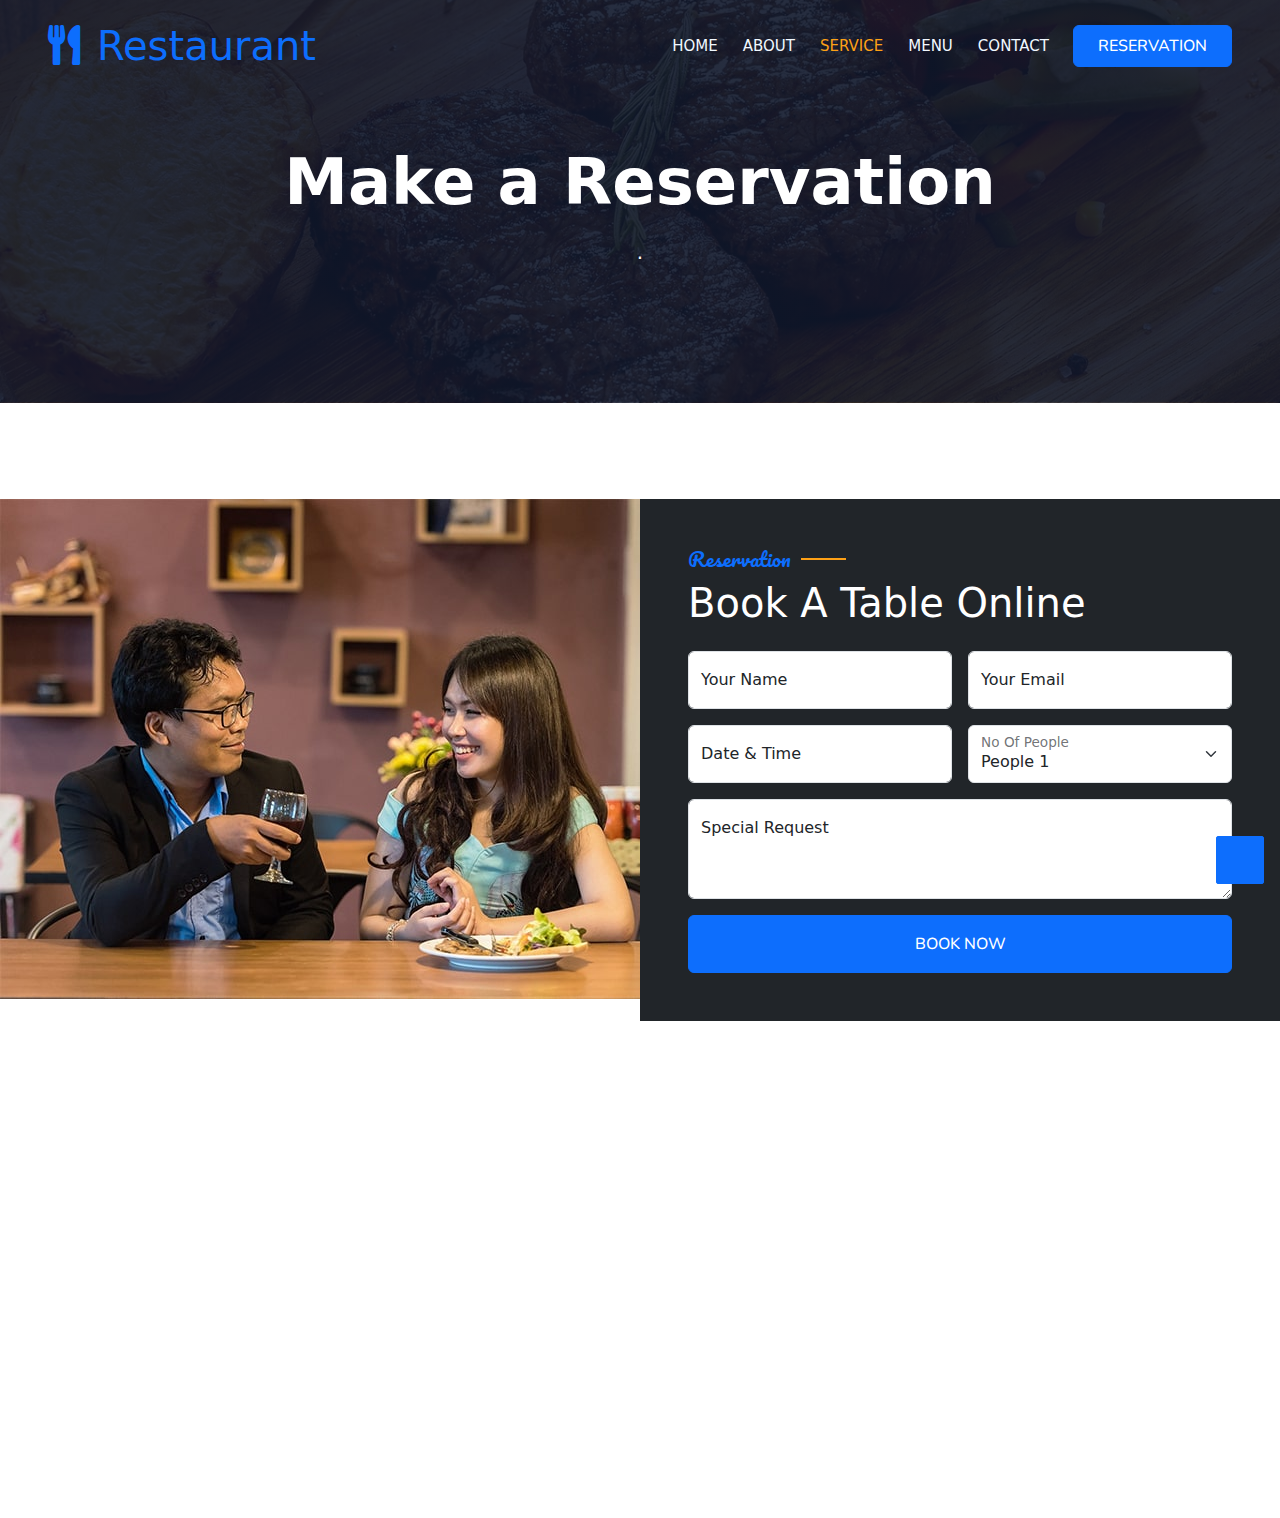
<file: reservation.html>
<!DOCTYPE html>
<html lang="en">

<head>
    <meta charset="utf-8">
    <title>Restaurant - Reservation</title>
    <meta content="width=device-width, initial-scale=1.0" name="viewport">
    <meta name="keywords"
        content="dining, gourmet, cuisine, menu, chef, fine dining, casual dining, foodie, hospitality, culinary experience, reservation, ambiance, flavors, fresh ingredients, seasonal menu, signature dishes, fusion, global flavors, innovative cuisine, cross-cultural, modern twist, unique dishes, flavor pairing, international cuisine, creative menu, culinary blend, food innovation, exotic flavors, fusion food, bold combinations, global fusion, taste adventure">
    <meta name="description"
        content="Step into a world where culinary boundaries blur with fusion cuisine at [Restaurant Name]. Experience innovative dishes blending flavors from Asia, Europe, Latin America, and beyond. Enjoy a stylish ambiance, creative menus, and bold taste adventures that redefine dining. Taste the unexpected!">
    
    <!-- Favicon -->
    <link href="img/favicon.ico" rel="icon">
    
    <!-- Google Web Fonts -->
    <link href="https://fonts.googleapis.com" rel="preconnect">
    <link href="https://fonts.gstatic.com" rel="preconnect" crossorigin>
    <link
        href="https://fonts.googleapis.com/css2?family=Heebo:wght@400;500;600&family=Nunito:wght@600;700;800&family=Pacifico&display=swap"
        rel="stylesheet">
    
    <!-- Icon Font Stylesheet -->
    <link href="https://cdnjs.cloudflare.com/ajax/libs/font-awesome/5.10.0/css/all.min.css" rel="stylesheet">
    
    <!-- Libraries Stylesheet -->
    <link href="lib/animate/animate.min.css" rel="stylesheet">
    <link href="lib/owlcarousel/assets/owl.carousel.min.css" rel="stylesheet">
    <link href="lib/tempusdominus/css/tempusdominus-bootstrap-4.min.css" rel="stylesheet" />
    
    <!-- Customized Bootstrap Stylesheet -->
    <link href="https://cdn.jsdelivr.net/npm/bootstrap@5.3.3/dist/css/bootstrap.min.css" rel="stylesheet"
        integrity="sha384-QWTKZyjpPEjISv5WaRU9OFeRpok6YctnYmDr5pNlyT2bRjXh0JMhjY6hW+ALEwIH" crossorigin="anonymous">
    
    <!-- CSS Stylesheet -->
    <link href="css/style.css" rel="stylesheet">
    <link href="css/responsive.css" rel="stylesheet">
</head>

<body>
    <!-- Spinner Start -->
    <div id="spinner"
        class="show bg-white position-fixed translate-middle w-100 vh-100 top-50 start-50 d-flex flex-column align-items-center justify-content-center">
        <div class="spinner-border text-primary" style="width: 3rem; height: 3rem;" role="status">
            <span class="visually-hidden">Loading...</span>
        </div>
        <div class="mt-3 fs-5 fw-bold text-secondary text-center">
            Cooking up your delicious experience...
        </div>
    </div>
    <!-- Spinner End -->
    
    <!-- Navbar & Hero Start -->
    <div class="container-xxl position-relative p-0">
        <nav class="navbar navbar-expand-lg navbar-dark bg-dark px-4 px-lg-5 py-3 py-lg-0">
            <a href="index.html" class="navbar-brand p-0">
                <h1 class="text-primary m-0"><i class="fa fa-utensils me-3"></i>Restaurant</h1>
                <!-- <img src="img/logo.png" alt="Logo"> -->
            </a>
            <button class="navbar-toggler" type="button" data-bs-toggle="collapse" data-bs-target="#navbarCollapse">
                <span class="fa fa-bars"></span>
            </button>
            <div class="collapse navbar-collapse" id="navbarCollapse">
                <div class="navbar-nav ms-auto py-0 pe-4">
                    <a href="index.html" class="nav-item nav-link">Home</a>
                    <a href="about.html" class="nav-item nav-link">About</a>
                    <a href="service.html" class="nav-item nav-link active">Service</a>
                    <a href="menu.html" class="nav-item nav-link">Menu</a>
                    <!-- <div class="nav-item dropdown">
                                            <a href="#" class="nav-link dropdown-toggle" data-bs-toggle="dropdown">Pages</a>
                                            <div class="dropdown-menu m-0">
                                                <a href="booking.html" class="dropdown-item">Booking</a>    MIGHT WANT TO REUSE THIS
                                                <a href="team.html" class="dropdown-item">Our Team</a>
                                                <a href="testimonial.html" class="dropdown-item">Testimonial</a>
                                            </div>
                                        </div> -->
                    <a href="contact.html" class="nav-item nav-link">Contact</a>
                </div>
                <a href="" class="btn btn-primary py-2 px-4">Reservation</a>
            </div>
        </nav>

        <div class="container-xxl py-5 bg-dark hero-header mb-5">
            <div class="container text-center my-5 pt-5 pb-4">
                <h1 class="display-3 text-white fw-bold mb-3 animated slideInDown">Make a Reservation</h1>
                <p class="text-white fs-5 animated fadeInUp" style="animation-delay: 1s;">
                    .
                </p>
                <!-- <nav aria-label="breadcrumb">
                        <ol class="breadcrumb justify-content-center text-uppercase">
                            <li class="breadcrumb-item"><a href="#">Home</a></li>
                            <li class="breadcrumb-item"><a href="#">Pages</a></li>
                            <li class="breadcrumb-item text-white active" aria-current="page">Service</li>
                        </ol>
                </nav> -->
            </div>
        </div>
    </div>
    <!-- Navbar & Hero End -->

    <!-- Reservation Start -->
    <div class="container-xxl py-5 px-0 wow fadeInUp" data-wow-delay="0.1s">
        <div class="row g-0">
            <div class="col-md-6">
                <div class="img wow fadeInLeft" data-wow-delay="0.7s">
                    <img src="img/video.jpg" alt="">
                </div>
                <!-- <div class="video">
                    <button type="button" class="btn-play" data-bs-toggle="modal" data-src="https://www.youtube.com/embed/DWRcNpR6Kdc" data-bs-target="#videoModal">
                        <span></span>
                    </button>
                </div>-->
            </div>
            <div class="col-md-6 bg-dark d-flex align-items-center">
                <div class="p-5 wow fadeInUp" data-wow-delay="0.2s">
                    <h5 class="section-title ff-secondary text-start text-primary fw-normal">Reservation</h5>
                    <h1 class="text-white mb-4">Book A Table Online</h1>
                    <form action="bat/reservation.php" method="POST">
                        <div class="row g-3">
                            <div class="col-md-6">
                                <div class="form-floating">
                                    <input type="text" class="form-control" id="name" name="name" placeholder="Your Name">
                                    <label for="name">Your Name</label>
                                </div>
                            </div>
                            <div class="col-md-6">
                                <div class="form-floating">
                                    <input type="email" class="form-control" id="email" name="email" placeholder="Your Email">
                                    <label for="email">Your Email</label>
                                </div>
                            </div>
                            <div class="col-md-6">
                                <div class="form-floating date" id="date3" data-target-input="nearest">
                                    <input type="text" class="form-control datetimepicker-input" id="datetime" name="datetime"
                                        placeholder="Date & Time" data-target="#date3" data-toggle="datetimepicker" />
                                    <label for="datetime">Date & Time</label>
                                </div>
                            </div>
                            <div class="col-md-6">
                                <div class="form-floating">
                                    <select class="form-select" id="select1" name="people">
                                        <option value="1">People 1</option>
                                        <option value="2">People 2</option>
                                        <option value="3">People 3</option>
                                    </select>
                                    <label for="select1">No Of People</label>
                                </div>
                            </div>
                            <div class="col-12">
                                <div class="form-floating">
                                    <textarea class="form-control" placeholder="Special Request" id="message" name="message"
                                        style="height: 100px"></textarea>
                                    <label for="message">Special Request</label>
                                </div>
                            </div>
                            <div class="col-12">
                                <button class="btn btn-primary w-100 py-3" type="submit">Book Now</button>
                            </div>
                        </div>
                    </form>
                </div>
            </div>
        </div>
    </div>

    <div class="modal fade" id="videoModal" tabindex="-1" aria-labelledby="exampleModalLabel" aria-hidden="true">
        <div class="modal-dialog">
            <div class="modal-content rounded-0">
                <div class="modal-header">
                    <h5 class="modal-title" id="exampleModalLabel">Youtube Video</h5>
                    <button type="button" class="btn-close" data-bs-dismiss="modal" aria-label="Close"></button>
                </div>
                <div class="modal-body">
                    <!-- 16:9 aspect ratio -->
                    <div class="ratio ratio-16x9">
                        <iframe class="embed-responsive-item" src="" id="video" allowfullscreen allowscriptaccess="always"
                            allow="autoplay"></iframe>
                    </div>
                </div>
            </div>
        </div>
    </div>
    <!-- Reservation Start -->

    <!-- Footer Start -->
    <div class="container-fluid bg-dark text-light footer pt-5 mt-5 wow fadeIn" data-wow-delay="0.1s">
        <div class="container py-5">
            <div class="row g-5">
                <div class="col-lg-3 col-md-6">
                    <h4 class="section-title ff-secondary text-start text-primary fw-normal mb-4">Company</h4>
                    <a class="btn btn-link" href="about.html">About Us</a>
                    <a class="btn btn-link" href="service.html">Our Service</a>
                    <a class="btn btn-link" href="menu.html">Our Menu</a>
                    <a class="btn btn-link" href="">Make Reservation</a>
                    <a class="btn btn-link" href="contact.html">Contact Us</a>
                </div>
                <div class="col-lg-3 col-md-6">
                    <h4 class="section-title ff-secondary text-start text-primary fw-normal mb-4">Contact</h4>
                    <p class="mb-2"><i class="fa fa-map-marker-alt me-3"></i>25,Our main off avenue, Lagos</p>
                    <p class="mb-2"><i class="fa fa-phone-alt me-3"></i>+234 810 769 4432 </p>
                    <p class="mb-2"><i class="fa fa-envelope me-3"></i>info@myweb.com</p>
                    <div class="d-flex pt-2">
                        <a class="btn btn-outline-light btn-social" href=""><i class="fab fa-twitter"></i></a>
                        <a class="btn btn-outline-light btn-social" href=""><i class="fab fa-facebook-f"></i></a>
                        <a class="btn btn-outline-light btn-social" href=""><i class="fab fa-youtube"></i></a>
                        <a class="btn btn-outline-light btn-social" href=""><i class="fab fa-linkedin-in"></i></a>
                    </div>
                </div>
                <div class="col-lg-3 col-md-6">
                    <h4 class="section-title ff-secondary text-start text-primary fw-normal mb-4">Opening</h4>
                    <h5 class="text-light fw-normal">Monday - Saturday</h5>
                    <p>08AM - 09PM</p>
                    <h5 class="text-light fw-normal">Sunday</h5>
                    <p>10AM - 08PM</p>
                </div>
                <div class="col-lg-3 col-md-6">
                    <h4 class="section-title ff-secondary text-start text-primary fw-normal mb-4">Newsletter</h4>
                    <p>Subscribe to our Newsletter get latest information about us.</p>
                    <div class="position-relative mx-auto" style="max-width: 400px;">
                        <input class="form-control border-primary w-100 py-3 ps-4 pe-5" type="text"
                            placeholder="Your email">
                        <button type="button"
                            class="btn btn-primary py-2 position-absolute top-0 end-0 mt-2 me-2">SignUp</button>
                    </div>
                </div>
            </div>
        </div>
        <div class="container">
            <div class="footer border-top pt-3 text-center">
                <p class="mb-0">
                    &copy; <a class="text-decoration-none text-light" href="#">Akinola</a>, All Rights Reserved.
                    Designed By <a class="text-decoration-none text-light" href="https://akinolacodes.com">AkinolaCodes</a>
                </p>
            </div>
        </div>
    </div>
    <!-- Footer End -->
    
    <!-- Back to Top -->
    <a href="" class="btn btn-primary btn-lg-square back-to-top position-fixed bottom-0 end-0 m-3">
        <i class="bi bi-arrow-up"></i>
    </a>
</div>

    <!-- JavaScript Libraries -->
    <script src="https://code.jquery.com/jquery-3.4.1.min.js"></script>
    <script src="https://cdn.jsdelivr.net/npm/bootstrap@5.0.0/dist/js/bootstrap.bundle.min.js"></script>
    <script src="lib/wow/wow.min.js"></script>
    <script src="lib/easing/easing.min.js"></script>
    <script src="lib/waypoints/waypoints.min.js"></script>
    <script src="lib/counterup/counterup.min.js"></script>
    <script src="lib/owlcarousel/owl.carousel.min.js"></script>
    <script src="lib/tempusdominus/js/moment.min.js"></script>
    <script src="lib/tempusdominus/js/moment-timezone.min.js"></script>
    <script src="lib/tempusdominus/js/tempusdominus-bootstrap-4.min.js"></script>

    <!-- Template Javascript -->
    <script src="js/main.js"></script>
</body>

</html>
</file>
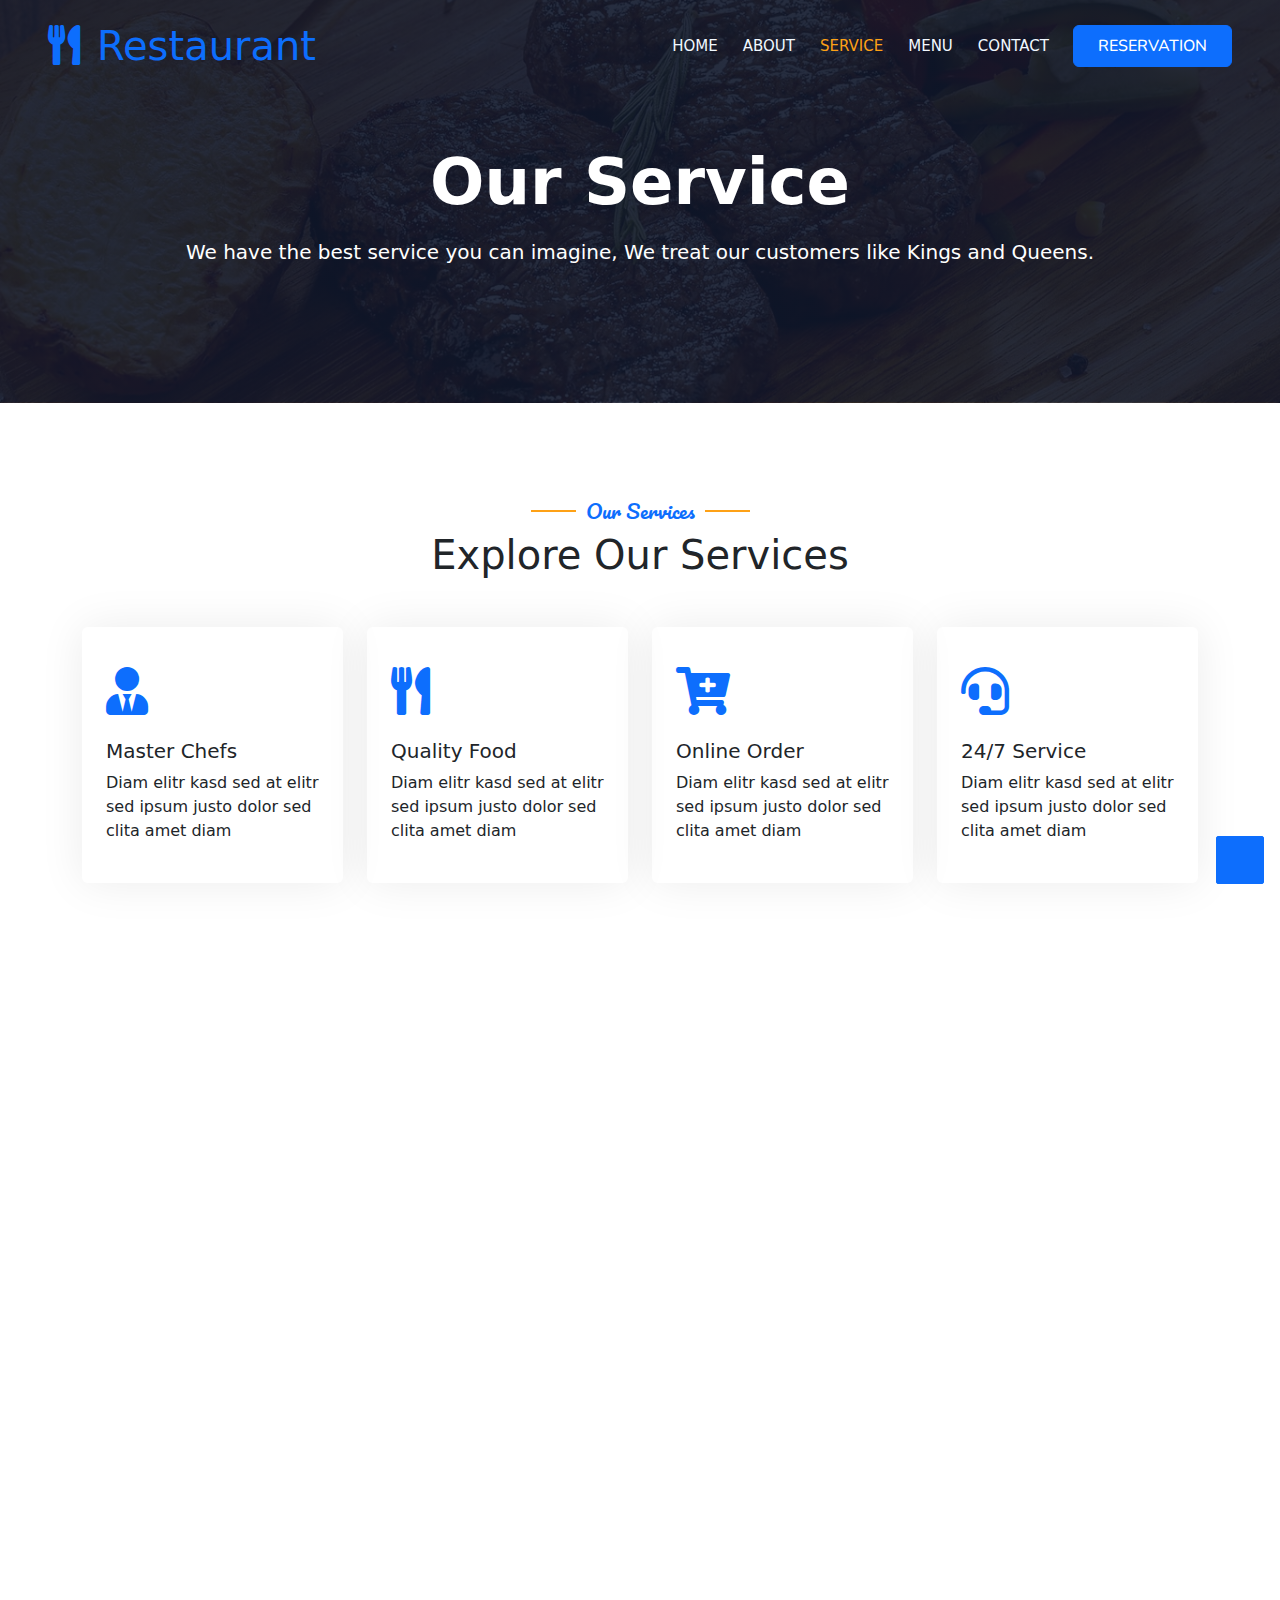
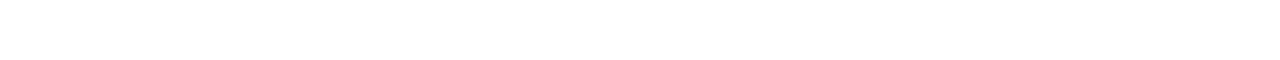
<file: service.html>
<!DOCTYPE html>
<html lang="en">

<head>
    <meta charset="utf-8">
    <title>Restaurant - My Restaurant</title>
    <meta content="width=device-width, initial-scale=1.0" name="viewport">
    <meta name="keywords"
        content="dining, gourmet, cuisine, menu, chef, fine dining, casual dining, foodie, hospitality, culinary experience, reservation, ambiance, flavors, fresh ingredients, seasonal menu, signature dishes, fusion, global flavors, innovative cuisine, cross-cultural, modern twist, unique dishes, flavor pairing, international cuisine, creative menu, culinary blend, food innovation, exotic flavors, fusion food, bold combinations, global fusion, taste adventure">
    <meta name="description"
        content="Step into a world where culinary boundaries blur with fusion cuisine at [Restaurant Name]. Experience innovative dishes blending flavors from Asia, Europe, Latin America, and beyond. Enjoy a stylish ambiance, creative menus, and bold taste adventures that redefine dining. Taste the unexpected!">
    
    <!-- Favicon -->
    <link href="img/favicon.ico" rel="icon">
    
    <!-- Google Web Fonts -->
    <link href="https://fonts.googleapis.com" rel="preconnect">
    <link href="https://fonts.gstatic.com" rel="preconnect" crossorigin>
    <link
        href="https://fonts.googleapis.com/css2?family=Heebo:wght@400;500;600&family=Nunito:wght@600;700;800&family=Pacifico&display=swap"
        rel="stylesheet">
    
    <!-- Icon Font Stylesheet -->
    <link href="https://cdnjs.cloudflare.com/ajax/libs/font-awesome/5.10.0/css/all.min.css" rel="stylesheet">
    
    <!-- Libraries Stylesheet -->
    <link href="lib/animate/animate.min.css" rel="stylesheet">
    <link href="lib/owlcarousel/assets/owl.carousel.min.css" rel="stylesheet">
    <link href="lib/tempusdominus/css/tempusdominus-bootstrap-4.min.css" rel="stylesheet" />
    
    <!-- Customized Bootstrap Stylesheet -->
    <link href="https://cdn.jsdelivr.net/npm/bootstrap@5.3.3/dist/css/bootstrap.min.css" rel="stylesheet"
        integrity="sha384-QWTKZyjpPEjISv5WaRU9OFeRpok6YctnYmDr5pNlyT2bRjXh0JMhjY6hW+ALEwIH" crossorigin="anonymous">
    
    <!-- CSS Stylesheet -->
    <link href="css/style.css" rel="stylesheet">
    <link href="css/responsive.css" rel="stylesheet">
</head>

<body>
    <div class="container-xxl bg-white p-0">
        <!-- Spinner Start -->
        <div id="spinner"
            class="show bg-white position-fixed translate-middle w-100 vh-100 top-50 start-50 d-flex flex-column align-items-center justify-content-center">
            <div class="spinner-border text-primary" style="width: 3rem; height: 3rem;" role="status">
                <span class="visually-hidden">Loading...</span>
            </div>
            <div class="mt-3 fs-5 fw-bold text-secondary text-center">
                Cooking up your delicious experience...
            </div>
        </div>
        <!-- Spinner End -->

        <!-- Navbar & Hero Start -->
        <div class="container-xxl position-relative p-0">
            <nav class="navbar navbar-expand-lg navbar-dark bg-dark px-4 px-lg-5 py-3 py-lg-0">
                <a href="index.html" class="navbar-brand p-0">
                    <h1 class="text-primary m-0"><i class="fa fa-utensils me-3"></i>Restaurant</h1>
                    <!-- <img src="img/logo.png" alt="Logo"> -->
                </a>
                <button class="navbar-toggler" type="button" data-bs-toggle="collapse" data-bs-target="#navbarCollapse">
                    <span class="fa fa-bars"></span>
                </button>
                <div class="collapse navbar-collapse" id="navbarCollapse">
                    <div class="navbar-nav ms-auto py-0 pe-4">
                        <a href="index.html" class="nav-item nav-link">Home</a>
                        <a href="about.html" class="nav-item nav-link">About</a>
                        <a href="service.html" class="nav-item nav-link active">Service</a>
                        <a href="menu.html" class="nav-item nav-link">Menu</a>
                        <!-- <div class="nav-item dropdown">
                                        <a href="#" class="nav-link dropdown-toggle" data-bs-toggle="dropdown">Pages</a>
                                        <div class="dropdown-menu m-0">
                                            <a href="booking.html" class="dropdown-item">Booking</a>    MIGHT WANT TO REUSE THIS
                                            <a href="team.html" class="dropdown-item">Our Team</a>
                                            <a href="testimonial.html" class="dropdown-item">Testimonial</a>
                                        </div>
                                    </div> -->
                        <a href="contact.html" class="nav-item nav-link">Contact</a>
                    </div>
                    <a href="booking.html" class="btn btn-primary py-2 px-4">Reservation</a>
                </div>
            </nav>

            <div class="container-xxl py-5 bg-dark hero-header mb-5">
                <div class="container text-center my-5 pt-5 pb-4">
                    <h1 class="display-3 text-white fw-bold mb-3 animated slideInDown">Our Service</h1>
                    <p class="text-white fs-5 animated fadeInUp" style="animation-delay: 1s;">
                        We have the best service you can imagine, We treat our customers like Kings and Queens.
                    </p>
                    <!-- <nav aria-label="breadcrumb">
                        <ol class="breadcrumb justify-content-center text-uppercase">
                            <li class="breadcrumb-item"><a href="#">Home</a></li>
                            <li class="breadcrumb-item"><a href="#">Pages</a></li>
                            <li class="breadcrumb-item text-white active" aria-current="page">Service</li>
                        </ol>
                    </nav> -->
                </div>
            </div>
        </div>
        <!-- Navbar & Hero End -->


        <!-- Service Start -->
        <div class="container-xxl py-5">
            <div class="container">
                <div class="text-center wow fadeInUp" data-wow-delay="0.1s">
                    <h5 class="section-title ff-secondary text-center text-primary fw-normal">Our Services</h5>
                    <h1 class="mb-5">Explore Our Services</h1>
                </div>
                <div class="row g-4">
                    <div class="col-lg-3 col-sm-6 wow fadeInUp" data-wow-delay="0.1s">
                        <div class="service-item rounded pt-3">
                            <div class="p-4">
                                <i class="fa fa-3x fa-user-tie text-primary mb-4"></i>
                                <h5>Master Chefs</h5>
                                <p>Diam elitr kasd sed at elitr sed ipsum justo dolor sed clita amet diam</p>
                            </div>
                        </div>
                    </div>
                    <div class="col-lg-3 col-sm-6 wow fadeInUp" data-wow-delay="0.3s">
                        <div class="service-item rounded pt-3">
                            <div class="p-4">
                                <i class="fa fa-3x fa-utensils text-primary mb-4"></i>
                                <h5>Quality Food</h5>
                                <p>Diam elitr kasd sed at elitr sed ipsum justo dolor sed clita amet diam</p>
                            </div>
                        </div>
                    </div>
                    <div class="col-lg-3 col-sm-6 wow fadeInUp" data-wow-delay="0.5s">
                        <div class="service-item rounded pt-3">
                            <div class="p-4">
                                <i class="fa fa-3x fa-cart-plus text-primary mb-4"></i>
                                <h5>Online Order</h5>
                                <p>Diam elitr kasd sed at elitr sed ipsum justo dolor sed clita amet diam</p>
                            </div>
                        </div>
                    </div>
                    <div class="col-lg-3 col-sm-6 wow fadeInUp" data-wow-delay="0.7s">
                        <div class="service-item rounded pt-3">
                            <div class="p-4">
                                <i class="fa fa-3x fa-headset text-primary mb-4"></i>
                                <h5>24/7 Service</h5>
                                <p>Diam elitr kasd sed at elitr sed ipsum justo dolor sed clita amet diam</p>
                            </div>
                        </div>
                    </div>
                    <div class="col-lg-3 col-sm-6 wow fadeInUp" data-wow-delay="0.1s">
                        <div class="service-item rounded pt-3">
                            <div class="p-4">
                                <i class="fa fa-3x fa-user-tie text-primary mb-4"></i>
                                <h5>Master Chefs</h5>
                                <p>Diam elitr kasd sed at elitr sed ipsum justo dolor sed clita amet diam</p>
                            </div>
                        </div>
                    </div>
                    <div class="col-lg-3 col-sm-6 wow fadeInUp" data-wow-delay="0.3s">
                        <div class="service-item rounded pt-3">
                            <div class="p-4">
                                <i class="fa fa-3x fa-utensils text-primary mb-4"></i>
                                <h5>Quality Food</h5>
                                <p>Diam elitr kasd sed at elitr sed ipsum justo dolor sed clita amet diam</p>
                            </div>
                        </div>
                    </div>
                    <div class="col-lg-3 col-sm-6 wow fadeInUp" data-wow-delay="0.5s">
                        <div class="service-item rounded pt-3">
                            <div class="p-4">
                                <i class="fa fa-3x fa-cart-plus text-primary mb-4"></i>
                                <h5>Online Order</h5>
                                <p>Diam elitr kasd sed at elitr sed ipsum justo dolor sed clita amet diam</p>
                            </div>
                        </div>
                    </div>
                    <div class="col-lg-3 col-sm-6 wow fadeInUp" data-wow-delay="0.7s">
                        <div class="service-item rounded pt-3">
                            <div class="p-4">
                                <i class="fa fa-3x fa-headset text-primary mb-4"></i>
                                <h5>24/7 Service</h5>
                                <p>Diam elitr kasd sed at elitr sed ipsum justo dolor sed clita amet diam</p>
                            </div>
                        </div>
                    </div>
                </div>
            </div>
        </div>
        <!-- Service End -->
        

        <!-- Footer Start -->
        <div class="container-fluid bg-dark text-light footer pt-5 mt-5 wow fadeIn" data-wow-delay="0.1s">
            <div class="container py-5">
                <div class="row g-5">
                    <div class="col-lg-3 col-md-6">
                        <h4 class="section-title ff-secondary text-start text-primary fw-normal mb-4">Company</h4>
                        <a class="btn btn-link" href="">About Us</a>
                        <a class="btn btn-link" href="">Our Service</a>
                        <a class="btn btn-link" href="">Our Menu</a>
                        <a class="btn btn-link" href="">Make Reservation</a>
                        <a class="btn btn-link" href="">Contact Us</a>
                    </div>
                    <div class="col-lg-3 col-md-6">
                        <h4 class="section-title ff-secondary text-start text-primary fw-normal mb-4">Contact</h4>
                        <p class="mb-2"><i class="fa fa-map-marker-alt me-3"></i>25,Our main off avenue, Lagos</p>
                        <p class="mb-2"><i class="fa fa-phone-alt me-3"></i>+234 810 769 4432 </p>
                        <p class="mb-2"><i class="fa fa-envelope me-3"></i>info@myweb.com</p>
                        <div class="d-flex pt-2">
                            <a class="btn btn-outline-light btn-social" href=""><i class="fab fa-twitter"></i></a>
                            <a class="btn btn-outline-light btn-social" href=""><i class="fab fa-facebook-f"></i></a>
                            <a class="btn btn-outline-light btn-social" href=""><i class="fab fa-youtube"></i></a>
                            <a class="btn btn-outline-light btn-social" href=""><i class="fab fa-linkedin-in"></i></a>
                        </div>
                    </div>
                    <div class="col-lg-3 col-md-6">
                        <h4 class="section-title ff-secondary text-start text-primary fw-normal mb-4">Opening</h4>
                        <h5 class="text-light fw-normal">Monday - Saturday</h5>
                        <p>08AM - 09PM</p>
                        <h5 class="text-light fw-normal">Sunday</h5>
                        <p>10AM - 08PM</p>
                    </div>
                    <div class="col-lg-3 col-md-6">
                        <h4 class="section-title ff-secondary text-start text-primary fw-normal mb-4">Newsletter</h4>
                        <p>Subscribe to our Newsletter get latest information about us.</p>
                        <div class="position-relative mx-auto" style="max-width: 400px;">
                            <input class="form-control border-primary w-100 py-3 ps-4 pe-5" type="text"
                                placeholder="Your email">
                            <button type="button"
                                class="btn btn-primary py-2 position-absolute top-0 end-0 mt-2 me-2">SignUp</button>
                        </div>
                    </div>
                </div>
            </div>
            <div class="container">
                <div class="footer border-top pt-3 text-center">
                    <p class="mb-0">
                        &copy; <a class="text-decoration-none text-light" href="#">Akinola</a>, All Rights Reserved.
                        Designed By <a class="text-decoration-none text-light" href="https://akinolacodes.com">AkinolaCodes</a>
                    </p>
                </div>
            </div>
        </div>
        <!-- Footer End -->
        
        
        <!-- Back to Top -->
        <a href="" class="btn btn-primary btn-lg-square back-to-top position-fixed bottom-0 end-0 m-3">
            <i class="bi bi-arrow-up"></i>
        </a>
    </div>

    <!-- JavaScript Libraries -->
    <script src="https://code.jquery.com/jquery-3.4.1.min.js"></script>
    <script src="https://cdn.jsdelivr.net/npm/bootstrap@5.0.0/dist/js/bootstrap.bundle.min.js"></script>
    <script src="lib/wow/wow.min.js"></script>
    <script src="lib/easing/easing.min.js"></script>
    <script src="lib/waypoints/waypoints.min.js"></script>
    <script src="lib/counterup/counterup.min.js"></script>
    <script src="lib/owlcarousel/owl.carousel.min.js"></script>
    <script src="lib/tempusdominus/js/moment.min.js"></script>
    <script src="lib/tempusdominus/js/moment-timezone.min.js"></script>
    <script src="lib/tempusdominus/js/tempusdominus-bootstrap-4.min.js"></script>

    <!-- Template Javascript -->
    <script src="js/main.js"></script>
</body>

</html>
</file>
<file: css/style.css>
/********** Template CSS **********/
* {
    box-sizing: border-box;
    margin: 0;
    padding: 0;
}

html {
    scroll-behavior: smooth;
}

:root {
    --primary: #FEA116;
    --light: #F1F8FF;
    --dark: #0F172B;
}

/*** Spinner ***/
#spinner {
    opacity: 0;
    visibility: hidden;
    transition: opacity .5s ease-out, visibility 0s linear .5s;
    z-index: 99999;
}

#spinner.show {
    transition: opacity 3s ease-out, visibility 0s linear 0s;
    visibility: visible;
    opacity: 1;
}

/*** Navbar ***/
.navbar-dark .navbar-nav .nav-link {
    position: relative;
    margin-left: 25px;
    padding: 35px 0;
    font-size: 15px;
    color: var(--light) !important;
    text-transform: uppercase;
    font-weight: 500;
    outline: none;
    transition: .5s;
}

.sticky-top.navbar-dark .navbar-nav .nav-link {
    padding: 20px 0;
}

.navbar-dark .navbar-nav .nav-link:hover,
.navbar-dark .navbar-nav .nav-link.active {
    color: var(--primary) !important;
}

.nav-link i {
    transition: color 0.3s ease;
}

.nav-link.active i {
    color: var(--primary) !important;
    /* Change icon color when active */
}

.navbar-dark .navbar-brand img {
    max-height: 60px;
    transition: .5s;
}

.sticky-top.navbar-dark .navbar-brand img {
    max-height: 45px;
}

/*** Hero Header ***/
.hero-header {
    background: linear-gradient(rgba(15, 23, 43, .9), rgba(15, 23, 43, .9)), url(../img/bg-hero.jpg);
    background-position: center center;
    background-repeat: no-repeat;
    background-size: cover;
}

.hero-header img {
    animation: imgRotate 50s linear infinite;
}

@keyframes imgRotate {
    100% {
        transform: rotate(360deg);
    }
}

/*** Button ***/
.btn {
    font-family: 'Nunito', sans-serif;
    font-weight: 500;
    text-transform: uppercase;
    transition: .5s;
}

.btn.btn-primary,
.btn.btn-secondary {
    color: #FFFFFF;
}

.btn-square {
    width: 38px;
    height: 38px;
}

.btn-sm-square {
    width: 32px;
    height: 32px;
}

.btn-lg-square {
    width: 48px;
    height: 48px;
}

.btn-square,
.btn-sm-square,
.btn-lg-square {
    padding: 0;
    display: flex;
    align-items: center;
    justify-content: center;
    font-weight: normal;
    border-radius: 2px;
}

/*** Service ***/
.service-item {
    box-shadow: 0 0 45px rgba(0, 0, 0, .08);
    transition: .5s;
}

.service-item:hover {
    background: var(--primary);
}

.service-item * {
    transition: .5s;
}

.service-item:hover * {
    color: var(--light) !important;
}

/*** Section Title will be use in About, Footer, food menu and reservation ***/
.ff-secondary {
    font-family: 'Pacifico', cursive;
}

.fw-medium {
    font-weight: 600 !important;
}

.fw-semi-bold {
    font-weight: 700 !important;
}

.section-title {
    position: relative;
    display: inline-block;
}

.section-title::before {
    position: absolute;
    content: "";
    width: 45px;
    height: 2px;
    top: 50%;
    left: -55px;
    margin-top: -1px;
    background: var(--primary);
}

.section-title::after {
    position: absolute;
    content: "";
    width: 45px;
    height: 2px;
    top: 50%;
    right: -55px;
    margin-top: -1px;
    background: var(--primary);
}

.section-title.text-start::before,
.section-title.text-end::after {
    display: none;
}

/*** Food Menu ***/
.nav-pills .nav-item .active {
    border-bottom: 2px solid var(--primary);
}

/*** Testimonial ***/
.testimonial-carousel .owl-item .testimonial-item,
.testimonial-carousel .owl-item.center .testimonial-item * {
    transition: .5s;
}

.testimonial-carousel .owl-item.center .testimonial-item {
    background: var(--primary) !important;
    border-color: var(--primary) !important;
}

.testimonial-carousel .owl-item.center .testimonial-item * {
    color: var(--light) !important;
}

.testimonial-carousel .owl-dots {
    margin-top: 24px;
    display: flex;
    align-items: flex-end;
    justify-content: center;
}

.testimonial-carousel .owl-dot {
    position: relative;
    display: inline-block;
    margin: 0 5px;
    width: 15px;
    height: 15px;
    border: 1px solid #CCCCCC;
    border-radius: 15px;
    transition: .5s;
}

.testimonial-carousel .owl-dot.active {
    background: var(--primary);
    border-color: var(--primary);
}

/*** Footer ***/
.footer .btn.btn-social {
    margin-right: 5px;
    width: 35px;
    height: 35px;
    display: flex;
    align-items: center;
    justify-content: center;
    color: var(--light);
    border: 1px solid #FFFFFF;
    border-radius: 35px;
    transition: .3s;
}

.footer .btn.btn-social:hover {
    color: var(--primary);
}

.footer .btn.btn-link {
    display: block;
    margin-bottom: 5px;
    padding: 0;
    text-align: left;
    color: #FFFFFF;
    font-size: 15px;
    font-weight: normal;
    text-transform: capitalize;
    transition: .3s;
}

.footer .btn.btn-link::before {
    position: relative;
    content: "\f105";
    font-family: "Font Awesome 5 Free";
    font-weight: 900;
    margin-right: 10px;
}

.footer .btn.btn-link:hover {
    letter-spacing: 1px;
    box-shadow: none;
}








/* .team-container {
    background-color: #ffffff;
    /* White background *    border-radius: 12px;
    padding: 20px;
    box-shadow: 0px 4px 10px rgba(0, 0, 0, 0.1);
    transition: all 0.5s ease;
}

.carousel-item img {
    width: 200px;
    height: 200px;
    object-fit: cover;
    border-radius: 12px;
    margin: 0 auto;
}

.team-details {
    display: none;
    opacity: 0;
    transition: opacity 0.5s ease;
}

.team-container.active .team-details {
    display: block;
    opacity: 1;
}

/* Highlight the active carousel image *
/* .carousel-item.active img {
    border: 3px solid #0d6efd;
    /* Bootstrap primary color *
    box-shadow: 0px 4px 10px rgba(13, 110, 253, 0.4);
} */ 




/* .breadcrumb-item + .breadcrumb-item::before {
    color: rgba(255, 255, 255, .5);
} */




/*** Youtube Video ***/
/* .video {
    position: relative;
    height: 100%;
    min-height: 500px;
    background: linear-gradient(rgba(15, 23, 43, .1), rgba(15, 23, 43, .1)), url(../img/video.jpg);
    background-position: center center;
    background-repeat: no-repeat;
    background-size: cover;
}

.video .btn-play {
    position: absolute;
    z-index: 3;
    top: 50%;
    left: 50%;
    transform: translateX(-50%) translateY(-50%);
    box-sizing: content-box;
    display: block;
    width: 32px;
    height: 44px;
    border-radius: 50%;
    border: none;
    outline: none;
    padding: 18px 20px 18px 28px;
}

.video .btn-play:before {
    content: "";
    position: absolute;
    z-index: 0;
    left: 50%;
    top: 50%;
    transform: translateX(-50%) translateY(-50%);
    display: block;
    width: 100px;
    height: 100px;
    background: var(--primary);
    border-radius: 50%;
    animation: pulse-border 1500ms ease-out infinite;
}

.video .btn-play:after {
    content: "";
    position: absolute;
    z-index: 1;
    left: 50%;
    top: 50%;
    transform: translateX(-50%) translateY(-50%);
    display: block;
    width: 100px;
    height: 100px;
    background: var(--primary);
    border-radius: 50%;
    transition: all 200ms;
}

.video .btn-play img {
    position: relative;
    z-index: 3;
    max-width: 100%;
    width: auto;
    height: auto;
}

.video .btn-play span {
    display: block;
    position: relative;
    z-index: 3;
    width: 0;
    height: 0;
    border-left: 32px solid var(--dark);
    border-top: 22px solid transparent;
    border-bottom: 22px solid transparent;
}

@keyframes pulse-border {
    0% {
        transform: translateX(-50%) translateY(-50%) translateZ(0) scale(1);
        opacity: 1;
    }

    100% {
        transform: translateX(-50%) translateY(-50%) translateZ(0) scale(1.5);
        opacity: 0;
    }
}

#videoModal {
    z-index: 99999;
}

#videoModal .modal-dialog {
    position: relative;
    max-width: 800px;
    margin: 60px auto 0 auto;
}

#videoModal .modal-body {
    position: relative;
    padding: 0px;
}

#videoModal .close {
    position: absolute;
    width: 30px;
    height: 30px;
    right: 0px;
    top: -30px;
    z-index: 999;
    font-size: 30px;
    font-weight: normal;
    color: #FFFFFF;
    background: #000000;
    opacity: 1;
} */


/*** Team ***/
/* .team-item {
    box-shadow: 0 0 45px rgba(0, 0, 0, .08);
    height: calc(100% - 38px);
    transition: .5s;
}

.team-item img {
    transition: .5s;
}

.team-item:hover img {
    transform: scale(1.1);
}

.team-item:hover {
    height: 100%;
}

.team-item .btn {
    border-radius: 38px 38px 0 0;
} */
</file>
<file: css/responsive.css>
@media (max-width: 991.98px) {
    .sticky-top.navbar-dark {
        position: relative;
    }

    .navbar-dark .navbar-collapse {
        margin-top: 15px;
        border-top: 1px solid rgba(255, 255, 255, .1)
    }

    .navbar-dark .navbar-nav .nav-link,
    .sticky-top.navbar-dark .navbar-nav .nav-link {
        padding: 10px 0;
        margin-left: 0;
    }

    .navbar-dark .navbar-brand img {
        max-height: 45px;
    }
}

@media (min-width: 992px) {
    .navbar-dark {
        position: absolute;
        width: 100%;
        top: 0;
        left: 0;
        z-index: 999;
        background: transparent !important;
    }

    .sticky-top.navbar-dark {
        position: fixed;
        background: var(--dark) !important;
    }
}
</file>
